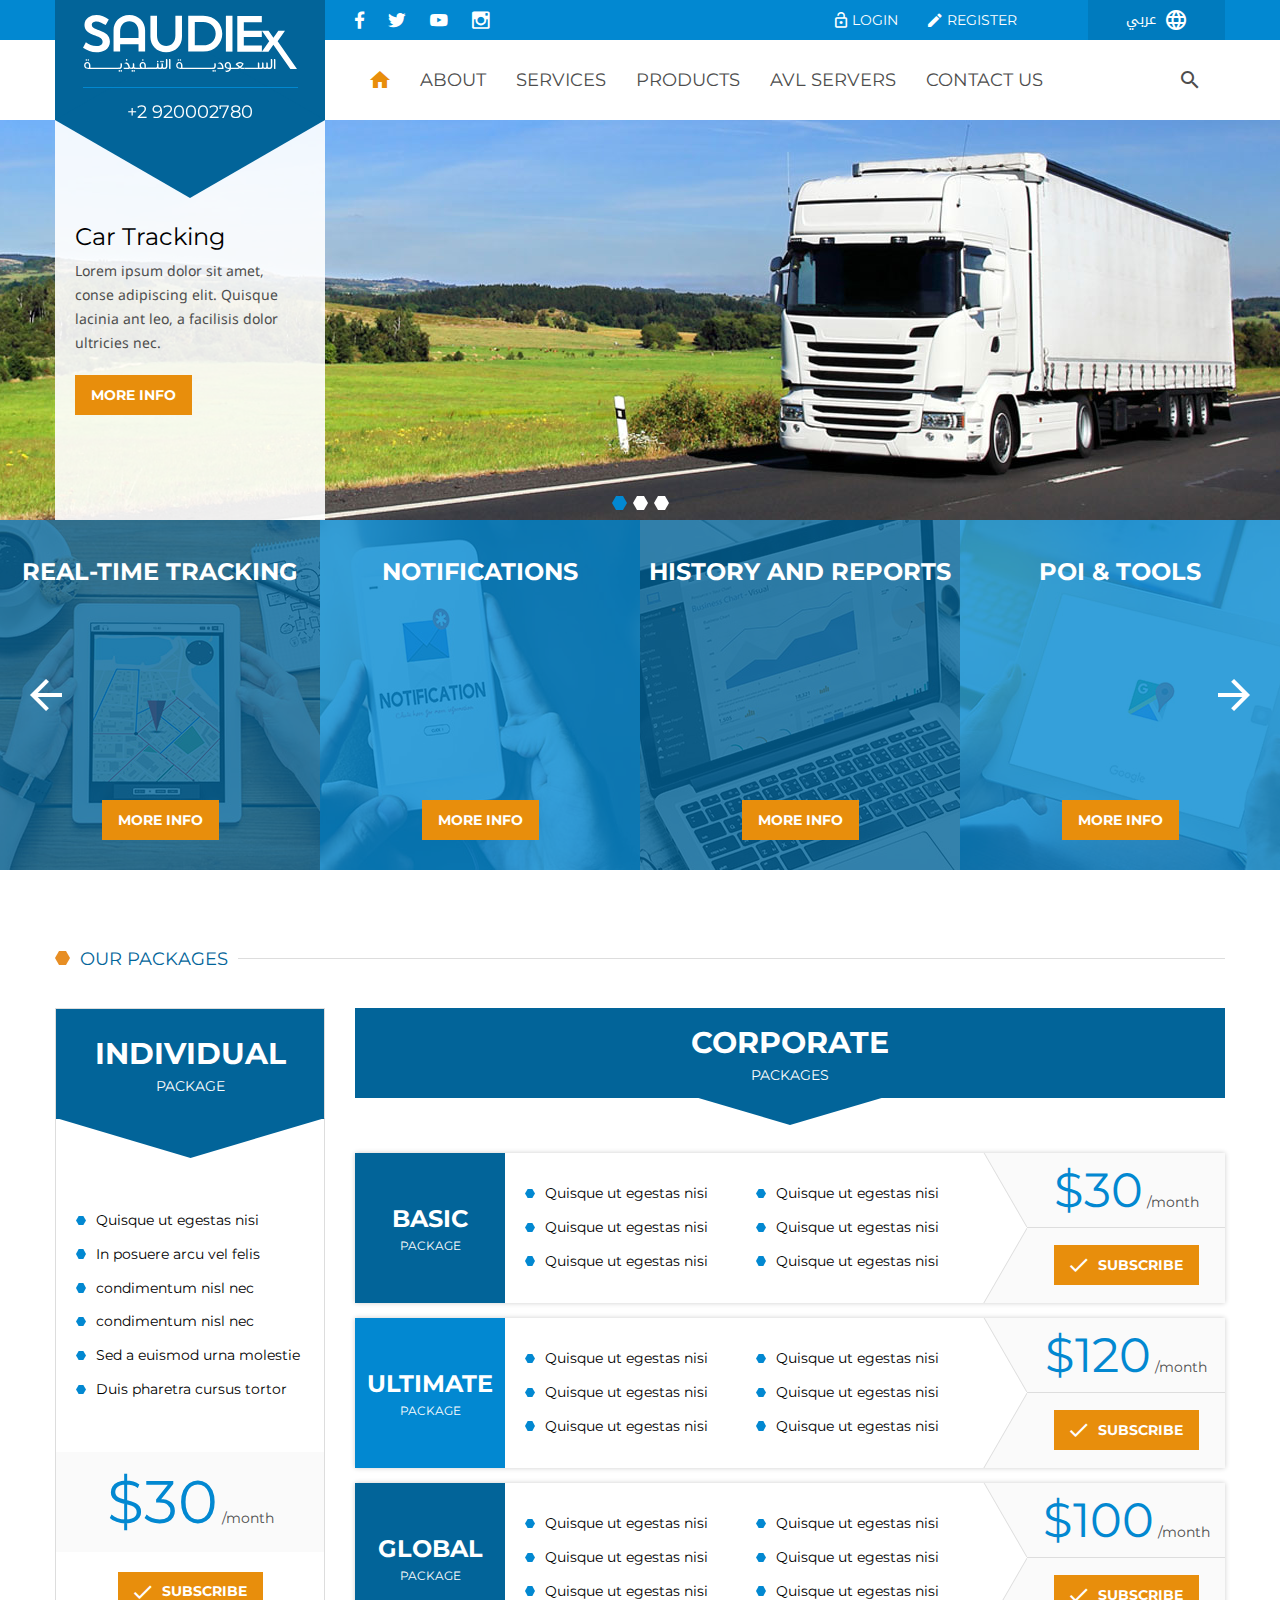
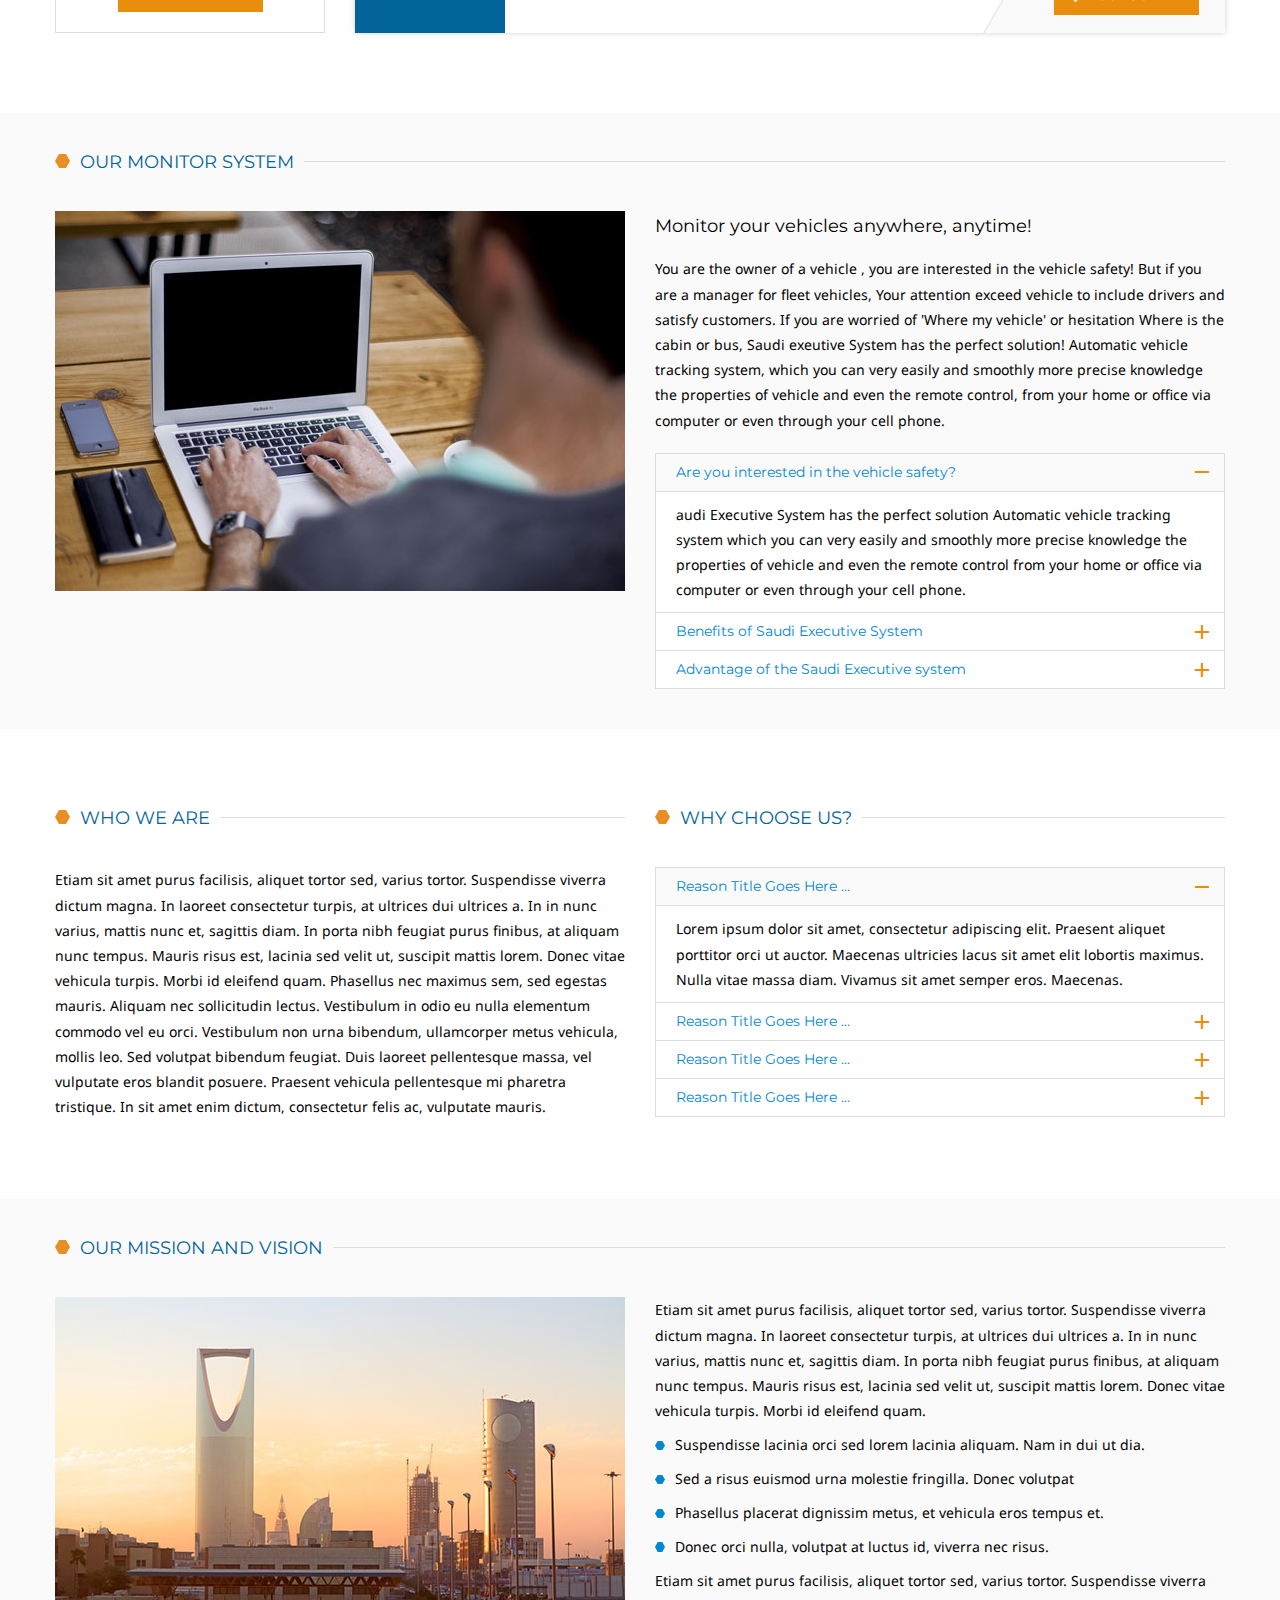
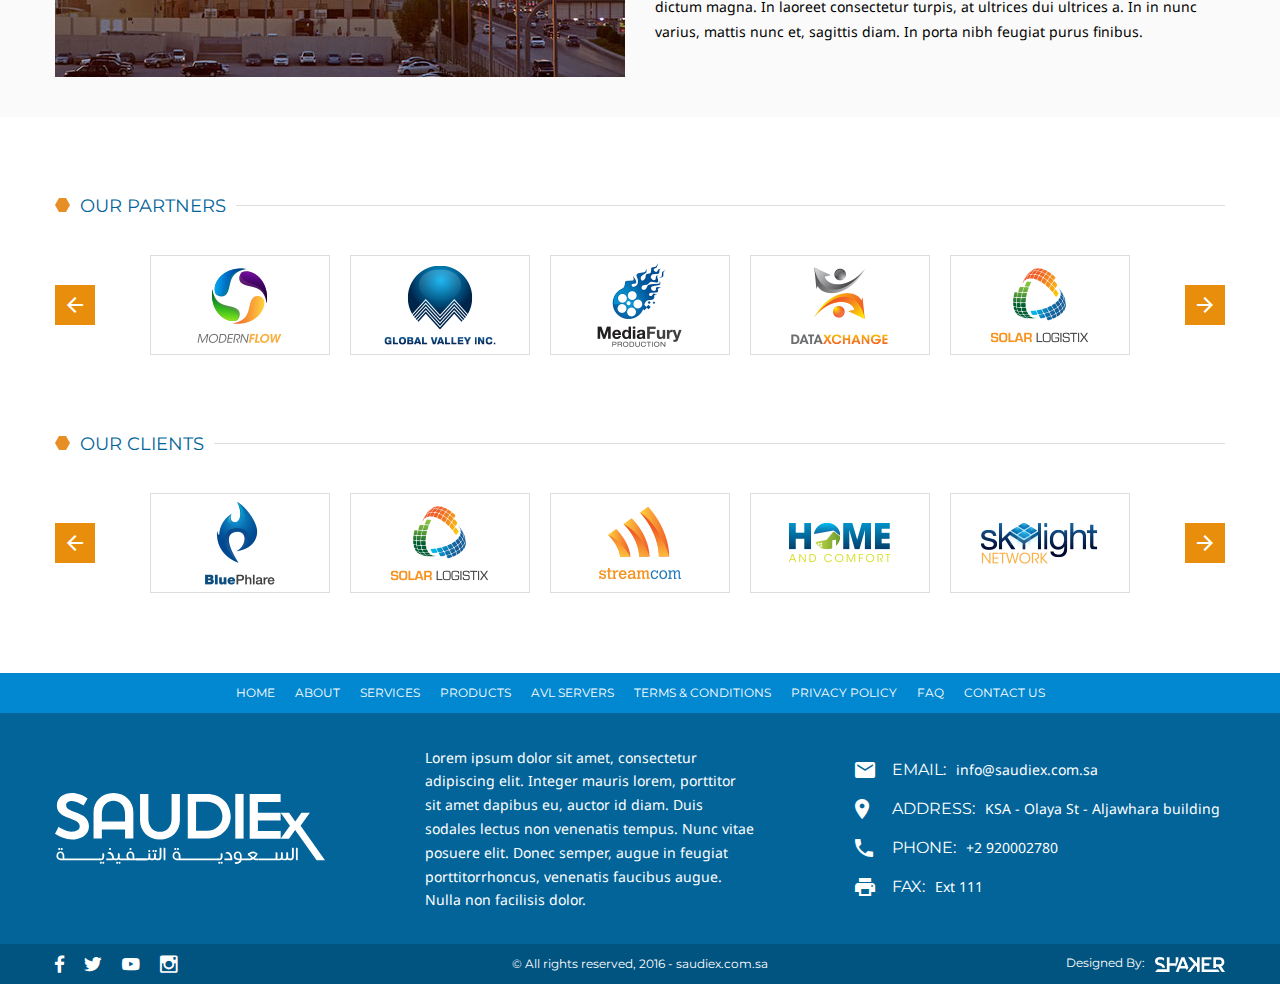
<file: index.html>
<!DOCTYPE html>
<html lang="en">

<head>
    <meta charset="UTF-8">
    <meta name="robots" content="index, follow">
    <meta name="format-detection" content="telephone=no">
    <meta name="viewport" content="width=device-width, user-scalable=no, initial-scale=1.0, maximum-scale=1.0, minimum-scale=1.0">
    <meta name="description" content="SaudieX Website">

    <title>SaudieX</title>

    <link rel="shortcut icon" href="images/favicon.png" type="image/x-icon">
    <link rel="apple-touch-icon" href="touch-icon-iphone.png">
    <link rel="apple-touch-icon" sizes="76x76" href="touch-icon-ipad.png">
    <link rel="apple-touch-icon" sizes="120x120" href="touch-icon-iphone-retina.png">
    <link rel="apple-touch-icon" sizes="152x152" href="touch-icon-ipad-retina.png">

    <link rel="stylesheet" href="css/app.css">
    
    <!--[if lt IE 9]>
    <script src="https://oss.maxcdn.com/html5shiv/3.7.2/html5shiv.min.js"></script>
    <script src="https://oss.maxcdn.com/respond/1.4.2/respond.min.js"></script>
    <![endif]-->
    <!--[if lt IE 10]>
    <![endif]-->
</head>

<body>
	<header class="mainHeader">
	    <div class="logo">
	        <div class="container">
	            <div class="content">
	                <a href="index.html">
	                    <figure><img src="images/logo.svg" alt="Site Logo"></figure>
	                    SaudieX
	                </a>
	                <h3>+2 920002780</h3>
	            </div>
	        </div>
	    </div>
	    <!--logo-->

	    <div class="menuCollapse">
	        <div class="topHeader">
	            <div class="container">
	                <div class="content">
	                    <ul class="social">
	                        <li><a href="#" class="mIcon2">&#xf343;</a></li>
	                        <li><a href="#" class="mIcon2">&#xf360;</a></li>
	                        <li><a href="#" class="mIcon2">&#xf408;</a></li>
	                        <li><a href="#" class="mIcon2">&#xf34f;</a></li>
	                    </ul>
	                    <!--social-->

	                    <ul class="userBox">
	                        <li><a href="#"><i class="mIcon2">&#xf18f;</i>Login</a></li>
	                        <li><a href="#"><i class="mIcon2">&#xf158;</i>Register</a></li>
	                    </ul>
	                    <!--userBox-->

	                    <div class="language">
	                        <a href="#"><i class="mIcon2">&#xf171;</i>عربي</a>
	                    </div>
	                </div>
	            </div>
	        </div>
	        <!--topHeader-->

	        <div class="bottomHeader">
	            <div class="container">
	                <nav class="mainNav">
	                    <ul>
	                        <li><a href="#" class="mIcon2 active">&#xf175;</a></li>
	                        <li><a href="#">About</a></li>
	                        <li><a href="#">Services</a></li>
	                        <li><a href="#">Products</a></li>
	                        <li><a href="#">AVL Servers</a></li>
	                        <li><a href="contact.html">Contact Us</a></li>
	                    </ul>
	                </nav>
	                <!--mainNav-->

	                <div class="searchForm">
	                    <a href="#" class="triggerSearch"><!-- <i class="mIcon2">&#xf1c3;</i> --></a>
	                    <form action="#">
	                        <input type="text" class="input" placeholder="Search ...">
	                        <button type="submit" class="button mIcon2">&#xf1c3;</button>
	                    </form>
	                </div>
	                <!--searchForm-->
	            </div>
	        </div>
	        <!--bottomHeader-->
	    </div>
	    <!--menuCollapse-->

	    <a class="toggleMobileNav" href="#">
	        <span></span>
	        <span></span>
	        <span></span>
	    </a>
	    <!--toggleMobileNav-->
	</header>
	<!--mainHeader-->


    <div class="globalWrapper">
    	<a href="#" class="backToTop"><i class="mIcon2">&#xf303;</i></a>
	<div class="homeSlider">
	    <div style="background-image: url('images/slide-1-bg.jpg');">
	        <div class="container">
	            <div class="slideInfo">
	                <div>
	                    <h3>Car Tracking</h3>
	                    <p>Lorem ipsum dolor sit amet, conse adipiscing elit. Quisque lacinia ant leo, a facilisis dolor ultricies nec.</p>
	                    <a href="#" class="button">More Info</a>
	                </div>
	            </div>
	        </div>
	    </div>

	    <div style="background-image: url('images/slide-1-bg.jpg');">
	        <div class="container">
	            <div class="slideInfo">
	                <div>
	                    <h3>Car Tracking</h3>
	                    <p>Lorem ipsum dolor sit amet, conse adipiscing elit. Quisque lacinia ant leo, a facilisis dolor ultricies nec.</p>
	                    <a href="#" class="button">More Info</a>
	                </div>
	            </div>
	        </div>
	    </div>

	    <div style="background-image: url('images/slide-1-bg.jpg');">
	        <div class="container">
	            <div class="slideInfo">
	                <div>
	                    <h3>Car Tracking</h3>
	                    <p>Lorem ipsum dolor sit amet, conse adipiscing elit. Quisque lacinia ant leo, a facilisis dolor ultricies nec.</p>
	                    <a href="#" class="button">More Info</a>
	                </div>
	            </div>
	        </div>
	    </div>
	</div>
	<!--homeSlider-->

	<div class="sliderNav">
	    <div class="container">
	        <div>
	            <div class="arrows"></div>
	            <div class="dots"></div>
	        </div>
	    </div>
	</div>
	<!--sliderNav-->
	<section class="homeServices">
	    <div class="prev">
	        <span><i class="mIcon2">&#xf2ea;</i></span>
	    </div>

	    <div class="servicesCarousel">
	        <div class="service" style="background-image: url('images/service-1-bg.jpg');">
	            <a href="#">
	                <h3>Real-Time Tracking</h3>
	                <span class="button">More Info</span>
	            </a>
	        </div>
	        <div class="service" style="background-image: url('images/service-2-bg.jpg');">
	            <a href="#">
	                <h3>Notifications</h3>
	                <span class="button">More Info</span>
	            </a>
	        </div>
	        <div class="service" style="background-image: url('images/service-3-bg.jpg');">
	            <a href="#">
	                <h3>History and Reports</h3>
	                <span class="button">More Info</span>
	            </a>
	        </div>
	        <div class="service" style="background-image: url('images/service-4-bg.jpg');">
	            <a href="#">
	                <h3>POI &amp; Tools</h3>
	                <span class="button">More Info</span>
	            </a>
	        </div>
	        <div class="service" style="background-image: url('images/service-2-bg.jpg');">
	            <a href="#">
	                <h3>Notifications</h3>
	                <span class="button">More Info</span>
	            </a>
	        </div>
	        <div class="service" style="background-image: url('images/service-3-bg.jpg');">
	            <a href="#">
	                <h3>History and Reports</h3>
	                <span class="button">More Info</span>
	            </a>
	        </div>
	    </div>
	    <!--servicesCarousel-->

	    <div class="next">
	        <span><i class="mIcon2">&#xf2ee;</i></span>
	    </div>
	</section>
	<!--homeServices-->
	<section class="homePackages">
	    <div class="container">
	        <div class="sectionHeader">
	            <h3>Our Packages</h3>
	        </div>

	        <div class="sectionBody">
	            <div class="individual">
	                <div class="packageTitle">
	                    <h3>Individual<span>Package</span></h3>
	                </div>
	                <!--packageTitle-->

	                <div class="packageFeatures">
	                    <ul class="list">
	                        <li>Quisque ut egestas nisi</li>
	                        <li>In posuere arcu vel felis</li>
	                        <li>condimentum nisl nec</li>
	                        <li>condimentum nisl nec</li>
	                        <li>Sed a euismod urna molestie</li>
	                        <li>Duis pharetra cursus tortor</li>
	                    </ul>
	                </div>
	                <!--packageFeatures-->

	                <div class="packageAction">
	                    <div class="price">
	                        <span>$30</span>
	                        <span class="period">/month</span>
	                    </div>

	                    <div class="cta">
	                        <a href="#" class="button"><i class="mIcon2">&#xf26b;</i>Subscribe</a>
	                    </div>
	                </div>
	                <!--packageAction-->
	            </div>
	            <!--individual-->

	            <div class="corporate">
	                <div class="corporateHeader">
	                    <h3>Corporate<span>Packages</span></h3>
	                </div>
	                <!--corporateHeader-->

	                <div class="package">
	                    <div class="packageTitle">
	                        <h3>Basic<span>Package</span></h3>
	                    </div>
	                    <!--packageTitle-->

	                    <div class="packageFeatures">
	                        <ul class="list">
	                            <li>Quisque ut egestas nisi</li>
	                            <li>Quisque ut egestas nisi</li>
	                            <li>Quisque ut egestas nisi</li>
	                            <li>Quisque ut egestas nisi</li>
	                            <li>Quisque ut egestas nisi</li>
	                            <li>Quisque ut egestas nisi</li>
	                        </ul>
	                    </div>
	                    <!--packageFeatures-->

	                    <div class="packageAction">
	                        <div class="price">
	                            <div>
	                                <span>$30</span>
	                                <span class="period">/month</span>
	                            </div>
	                        </div>

	                        <div class="cta">
	                            <a href="#" class="button"><i class="mIcon2">&#xf26b;</i>Subscribe</a>
	                        </div>
	                    </div>
	                    <!--packageAction-->
	                </div>
	                <!--package-->

	                <div class="package special">
	                    <div class="packageTitle">
	                        <h3>Ultimate<span>Package</span></h3>
	                    </div>
	                    <!--packageTitle-->

	                    <div class="packageFeatures">
	                        <ul class="list">
	                            <li>Quisque ut egestas nisi</li>
	                            <li>Quisque ut egestas nisi</li>
	                            <li>Quisque ut egestas nisi</li>
	                            <li>Quisque ut egestas nisi</li>
	                            <li>Quisque ut egestas nisi</li>
	                            <li>Quisque ut egestas nisi</li>
	                        </ul>
	                    </div>
	                    <!--packageFeatures-->

	                    <div class="packageAction">
	                        <div class="price">
	                            <div>
	                                <span>$120</span>
	                                <span class="period">/month</span>
	                            </div>
	                        </div>

	                        <div class="cta">
	                            <a href="#" class="button"><i class="mIcon2">&#xf26b;</i>Subscribe</a>
	                        </div>
	                    </div>
	                    <!--packageAction-->
	                </div>
	                <!--package-->

	                <div class="package">
	                    <div class="packageTitle">
	                        <h3>Global<span>Package</span></h3>
	                    </div>
	                    <!--packageTitle-->

	                    <div class="packageFeatures">
	                        <ul class="list">
	                            <li>Quisque ut egestas nisi</li>
	                            <li>Quisque ut egestas nisi</li>
	                            <li>Quisque ut egestas nisi</li>
	                            <li>Quisque ut egestas nisi</li>
	                            <li>Quisque ut egestas nisi</li>
	                            <li>Quisque ut egestas nisi</li>
	                        </ul>
	                    </div>
	                    <!--packageFeatures-->

	                    <div class="packageAction">
	                        <div class="price">
	                            <div>
	                                <span>$100</span>
	                                <span class="period">/month</span>
	                            </div>
	                        </div>

	                        <div class="cta">
	                            <a href="#" class="button"><i class="mIcon2">&#xf26b;</i>Subscribe</a>
	                        </div>
	                    </div>
	                    <!--packageAction-->
	                </div>
	                <!--package-->
	            </div>
	            <!--corporate-->
	        </div>
	        <!--sectionBody-->
	    </div>
	</section>
	<!--homePackages-->
	<section class="homeSection full gray">
	    <div class="container">
	        <div class="sectionHeader">
	            <h3>Our Monitor System</h3>
	        </div>
	        <!--sectionHeader-->

	        <div class="left">
	            <figure>
	                <img src="images/monitor-system-image.jpg" alt="Monitor System">
	            </figure>
	        </div>
	        <!--left-->

	        <div class="right">
	            <h4>Monitor your vehicles anywhere, anytime!</h4>
	            <p>You are the owner of a vehicle , you are interested in the vehicle safety! But if you are a manager for fleet vehicles, Your attention exceed vehicle to include drivers and satisfy customers. If you are worried of 'Where my vehicle' or hesitation Where is the cabin or bus, Saudi exeutive System has the perfect solution! Automatic vehicle tracking system, which you can very easily and smoothly more precise knowledge the properties of vehicle and even the remote control, from your home or office via computer or even through your cell phone.</p>

	            <div class="accordion">
	                <div class="accordionHeader">
	                    <h3>Are you interested in the vehicle safety?</h3>
	                </div>
	                <div class="accordionContent">
	                    <p>audi Executive  System has the perfect solution Automatic vehicle tracking system which you can very easily and smoothly more precise knowledge the properties of vehicle and even the remote control from your home or office via computer or even through your cell phone.</p>
	                </div>

	                <div class="accordionHeader">
	                    <h3>Benefits of Saudi Executive System</h3>
	                </div>
	                <div class="accordionContent">
	                    <p>Saudi Executive  has a solution to help the functions of monitoring and tracking vehicles and even remotely controlled using known communication technology (GPRS - GPS) and after the installation of a relatively small on the vehicle the communication and exchange of information and commands.</p>
	                </div>

	                <div class="accordionHeader">
	                    <h3>Advantage of the Saudi Executive system</h3>
	                </div>
	                <div class="accordionContent">
	                    <ul class="list">
	                        <li>A person who wish to track his vehicle.</li>
	                        <li>Buses and taxies companies.</li>
	                        <li>Transportation companies.</li>
	                        <li>Government vehicles management.</li>
	                        <li>Services companies.</li>
	                        <li>Distribution companies.</li>
	                        <li>car rental companies.</li>
	                        <li>Restaurants.</li>
	                    </ul>
	                </div>
	            </div>
	            <!--accordion-->
	        </div>
	        <!--right-->
	    </div>
	</section>
	<!--homeSection-->
	<section class="homeSection full">
	    <div class="container">
	        <div class="left">
	            <div class="sectionHeader">
	                <h3>Who We Are</h3>
	            </div>
	            <!--sectionHeader-->
	            <p>Etiam sit amet purus facilisis, aliquet tortor sed, varius tortor. Suspendisse viverra dictum magna. In laoreet consectetur turpis, at ultrices dui ultrices a. In in nunc varius, mattis nunc et, sagittis diam. In porta nibh feugiat purus finibus, at aliquam nunc tempus. Mauris risus est, lacinia sed velit ut, suscipit mattis lorem. Donec vitae vehicula turpis. Morbi id eleifend quam. Phasellus nec maximus sem, sed egestas mauris. Aliquam nec sollicitudin lectus. Vestibulum in odio eu nulla elementum commodo vel eu orci. Vestibulum non urna bibendum, ullamcorper metus vehicula, mollis leo. Sed volutpat bibendum feugiat. Duis laoreet pellentesque massa, vel vulputate eros blandit posuere. Praesent vehicula pellentesque mi pharetra tristique. In sit amet enim dictum, consectetur felis ac, vulputate mauris.</p>
	        </div>
	        <!--left-->

	        <div class="right">
	            <div class="sectionHeader">
	                <h3>Why Choose Us?</h3>
	            </div>
	            <!--sectionHeader-->

	            <div class="accordion">
	                <div class="accordionHeader">
	                    <h3>Reason Title Goes Here ...</h3>
	                </div>
	                <div class="accordionContent">
	                    <p>Lorem ipsum dolor sit amet, consectetur adipiscing elit. Praesent aliquet porttitor orci ut auctor. Maecenas ultricies lacus sit amet elit lobortis maximus. Nulla vitae massa diam. Vivamus sit amet semper eros. Maecenas.</p>
	                </div>

	                <div class="accordionHeader">
	                    <h3>Reason Title Goes Here ...</h3>
	                </div>
	                <div class="accordionContent">
	                    <p>Lorem ipsum dolor sit amet, consectetur adipiscing elit. Praesent aliquet porttitor orci ut auctor. Maecenas ultricies lacus sit amet elit lobortis maximus. Nulla vitae massa diam. Vivamus sit amet semper eros. Maecenas.</p>
	                </div>

	                <div class="accordionHeader">
	                    <h3>Reason Title Goes Here ...</h3>
	                </div>
	                <div class="accordionContent">
	                    <p>Lorem ipsum dolor sit amet, consectetur adipiscing elit. Praesent aliquet porttitor orci ut auctor. Maecenas ultricies lacus sit amet elit lobortis maximus. Nulla vitae massa diam. Vivamus sit amet semper eros. Maecenas.</p>
	                </div>

	                <div class="accordionHeader">
	                    <h3>Reason Title Goes Here ...</h3>
	                </div>
	                <div class="accordionContent">
	                    <p>Lorem ipsum dolor sit amet, consectetur adipiscing elit. Praesent aliquet porttitor orci ut auctor. Maecenas ultricies lacus sit amet elit lobortis maximus. Nulla vitae massa diam. Vivamus sit amet semper eros. Maecenas.</p>
	                </div>
	            </div>
	            <!--accordion-->
	        </div>
	        <!--right-->
	    </div>
	</section>
	<!--homeSection-->
	<section class="homeSection full gray">
	    <div class="container">
	        <div class="sectionHeader">
	            <h3>Our Mission And Vision</h3>
	        </div>
	        <!--sectionHeader-->

	        <div class="left">
	            <figure>
	                <img src="images/mission-image.jpg" alt="Monitor System">
	            </figure>
	        </div>
	        <!--left-->

	        <div class="right">
	            <p>Etiam sit amet purus facilisis, aliquet tortor sed, varius tortor. Suspendisse viverra dictum magna. In laoreet consectetur turpis, at ultrices dui ultrices a. In in nunc varius, mattis nunc et, sagittis diam. In porta nibh feugiat purus finibus, at aliquam nunc tempus. Mauris risus est, lacinia sed velit ut, suscipit mattis lorem. Donec vitae vehicula turpis. Morbi id eleifend quam.</p>

	            <ul class="list">
	                <li>Suspendisse lacinia orci sed lorem lacinia aliquam. Nam in dui ut dia.</li>
	                <li>Sed a risus euismod urna molestie fringilla. Donec volutpat </li>
	                <li>Phasellus placerat dignissim metus, et vehicula eros tempus et.</li>
	                <li>Donec orci nulla, volutpat at luctus id, viverra nec risus.</li>
	            </ul>

	            <p>Etiam sit amet purus facilisis, aliquet tortor sed, varius tortor. Suspendisse viverra dictum magna. In laoreet consectetur turpis, at ultrices dui ultrices a. In in nunc varius, mattis nunc et, sagittis diam. In porta nibh feugiat purus finibus.</p>
	        </div>
	        <!--right-->
	    </div>
	</section>
	<!--homeSection-->
	<section class="partners">
	    <div class="container">
	        <div class="sectionHeader">
	            <h3>Our Partners</h3>
	        </div>

	        <div class="sectionBody">
	            <div class="prev">
	                <span><i class="mIcon2">&#xf2ea;</i></span>
	            </div>

	            <div class="partnersCarousel">
	                <div class="partner">
	                    <img src="images/partner-1.png" alt="Partner Logo">
	                </div>

	                <div class="partner">
	                    <img src="images/partner-2.png" alt="Partner Logo">
	                </div>

	                <div class="partner">
	                    <img src="images/partner-3.png" alt="Partner Logo">
	                </div>

	                <div class="partner">
	                    <img src="images/partner-4.png" alt="Partner Logo">
	                </div>

	                <div class="partner">
	                    <img src="images/partner-5.png" alt="Partner Logo">
	                </div>

	                <div class="partner">
	                    <img src="images/partner-3.png" alt="Partner Logo">
	                </div>

	                <div class="partner">
	                    <img src="images/partner-1.png" alt="Partner Logo">
	                </div>

	                <div class="partner">
	                    <img src="images/partner-4.png" alt="Partner Logo">
	                </div>
	            </div>
	            <!--servicesCarousel-->

	            <div class="next">
	                <span><i class="mIcon2">&#xf2ee;</i></span>
	            </div>
	        </div>
	        <!--sectionBody-->
	    </div>
	</section>
	<!--partners-->

	<section class="clients">
	    <div class="container">
	        <div class="sectionHeader">
	            <h3>Our Clients</h3>
	        </div>

	        <div class="sectionBody">
	            <div class="prev">
	                <span><i class="mIcon2">&#xf2ea;</i></span>
	            </div>

	            <div class="clientsCarousel">
	                <div class="client">
	                    <img src="images/client-1.png" alt="client Logo">
	                </div>

	                <div class="client">
	                    <img src="images/client-2.png" alt="client Logo">
	                </div>

	                <div class="client">
	                    <img src="images/client-3.png" alt="client Logo">
	                </div>

	                <div class="client">
	                    <img src="images/client-4.png" alt="client Logo">
	                </div>

	                <div class="client">
	                    <img src="images/client-5.png" alt="client Logo">
	                </div>

	                <div class="client">
	                    <img src="images/client-3.png" alt="client Logo">
	                </div>

	                <div class="client">
	                    <img src="images/client-1.png" alt="client Logo">
	                </div>

	                <div class="client">
	                    <img src="images/client-4.png" alt="client Logo">
	                </div>
	            </div>
	            <!--servicesCarousel-->

	            <div class="next">
	                <span><i class="mIcon2">&#xf2ee;</i></span>
	            </div>
	        </div>
	        <!--sectionBody-->
	    </div>
	</section>
	<!--clients-->
	<footer class="mainFooter">
	    <div class="footerTop">
	        <div class="container">
	            <ul>
	                <li><a href="#">Home</a></li>
	                <li><a href="#">About</a></li>
	                <li><a href="#">Services</a></li>
	                <li><a href="#">Products</a></li>
	                <li><a href="#">AVL Servers</a></li>
	                <li><a href="#">Terms &amp; Conditions</a></li>
	                <li><a href="#">Privacy Policy</a></li>
	                <li><a href="#">FAQ</a></li>
	                <li><a href="#">Contact Us</a></li>
	            </ul>
	        </div>
	    </div>
	    <!--footerTop-->

	    <div class="footerMiddle">
	        <div class="container">
	            <div class="logo">
	                <a href="index.html">
	                    <figure><img src="images/logo.svg" alt="Site Logo"></figure>
	                    SaudieX
	                </a>
	                <h3>+2 920002780</h3>
	            </div>
	            <!--logo-->

	            <div class="footerAbout">
	                <p>Lorem ipsum dolor sit amet, consectetur adipiscing elit. Integer mauris lorem, porttitor sit amet dapibus eu, auctor id diam. Duis sodales lectus non venenatis tempus. Nunc vitae posuere elit. Donec semper, augue in feugiat porttitorrhoncus, venenatis faucibus augue. Nulla non facilisis dolor.</p>
	            </div>
	            <!--footerAbout-->

	            <div class="contactInfo">
	                <ul>
	                    <li>
	                        <i class="mIcon2">&#xf15a;</i>
	                        <div><h3>Email:</h3><p>info@saudiex.com.sa</p></div>
	                    </li>

	                    <li>
	                        <i class="mIcon2">&#xf1ab;</i>
	                        <div><h3>Address:</h3><p>KSA - Olaya St - Aljawhara building</p></div>
	                    </li>

	                    <li>
	                        <i class="mIcon2">&#xf2be;</i>
	                        <div><h3>Phone:</h3><p>+2 920002780</p></div>
	                    </li>

	                    <li>
	                        <i class="mIcon2">&#xf1b0;</i>
	                        <div><h3>Fax:</h3><p>Ext 111</p></div>
	                    </li>
	                </ul>
	            </div>
	            <!--contactInfo-->
	        </div>
	    </div>
	    <!--footerTop-->

	    <div class="footerBottom">
	        <div class="container">
	            <ul class="social">
	                <li><a href="#" class="mIcon2">&#xf343;</a></li>
	                <li><a href="#" class="mIcon2">&#xf360;</a></li>
	                <li><a href="#" class="mIcon2">&#xf408;</a></li>
	                <li><a href="#" class="mIcon2">&#xf34f;</a></li>
	            </ul>
	            <!--social-->

	            <div class="copyrights">
	                &copy; All rights reserved, 2016 - saudiex.com.sa
	            </div>
	            <!--copyrights-->

	            <div class="company">
	                <p>Designed By:</p>
	                <a href="https://shaker-hamdi.github.io/portfolio/" target="_blank">
	                    <img src="images/shaker.svg" alt="Shaker Hamdi's Logo">
	                </a>
	            </div>
	        </div>
	    </div>
	    <!--footerTop-->
	</footer>
	<!--mainFooter-->
    </div>
    <!-- globalWrapper -->
    <script src="js/script.js" type="text/javascript"></script>
</body>

</html>
</file>
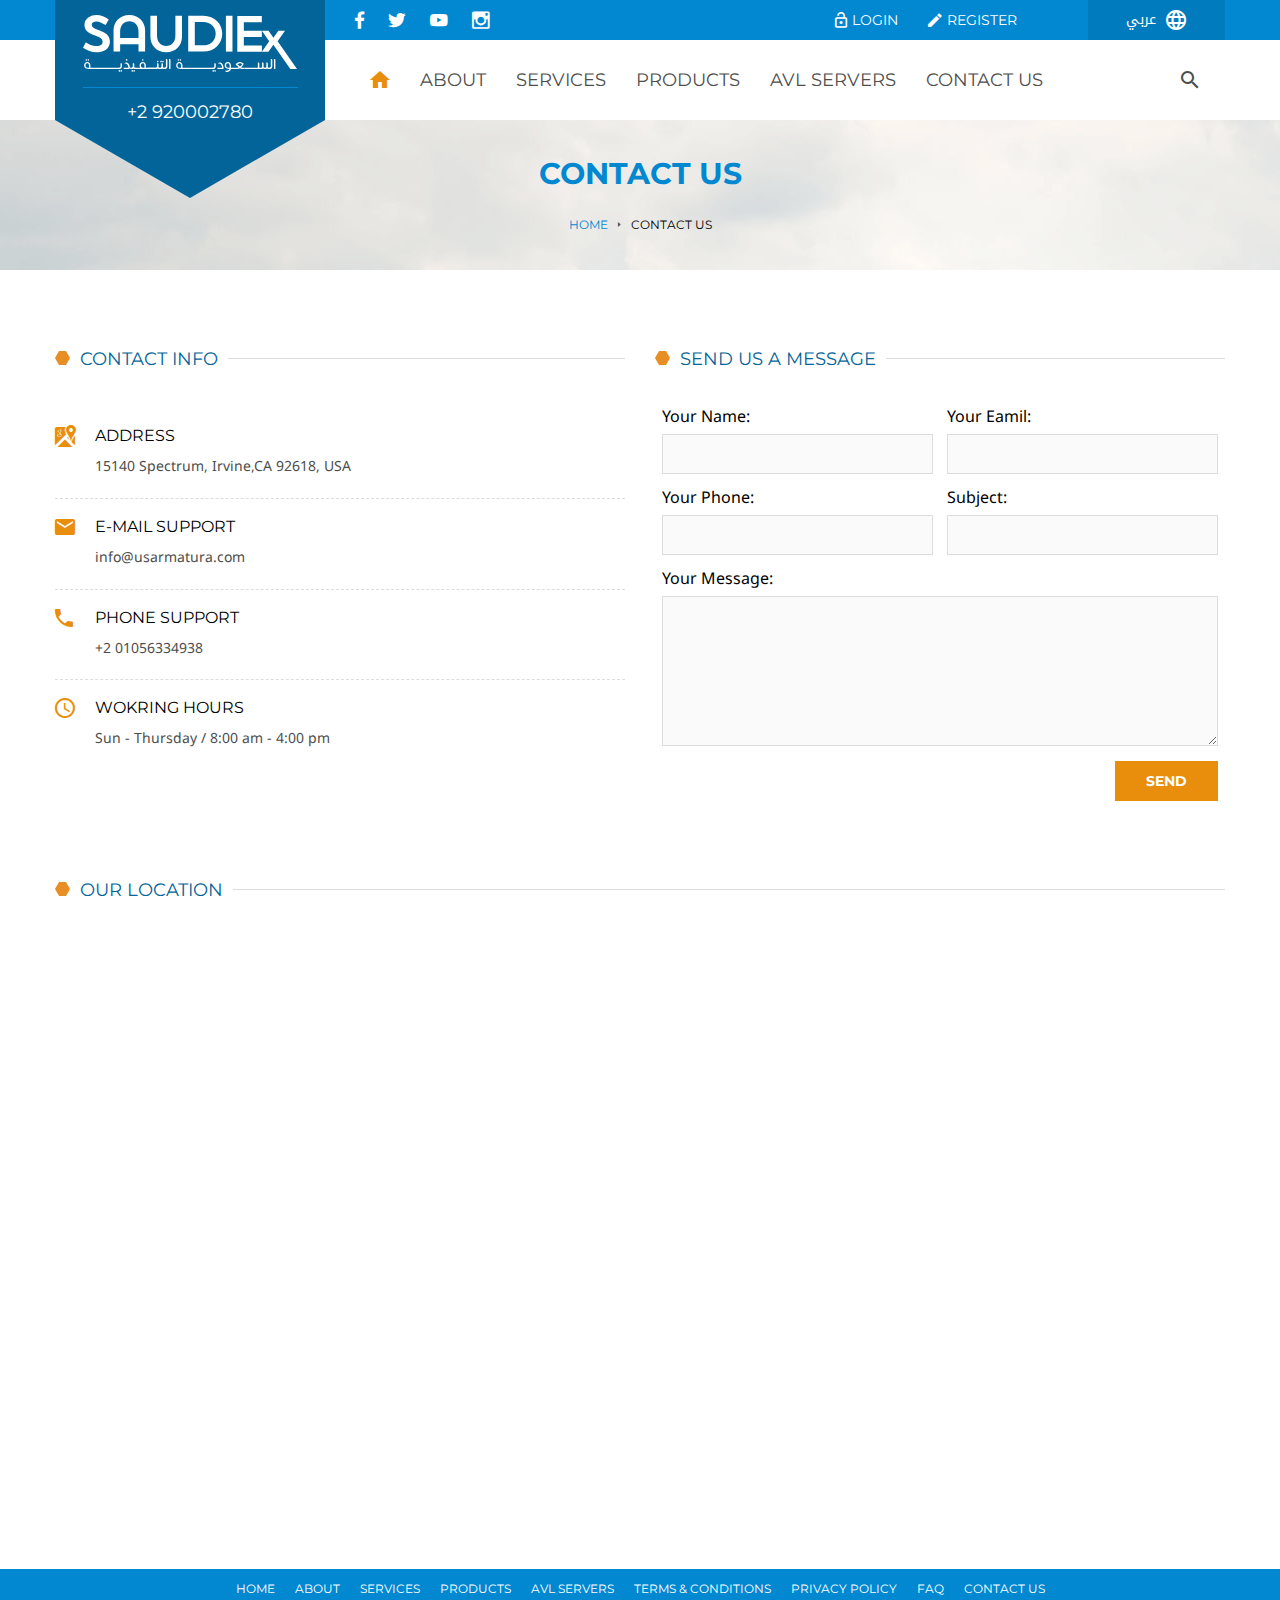
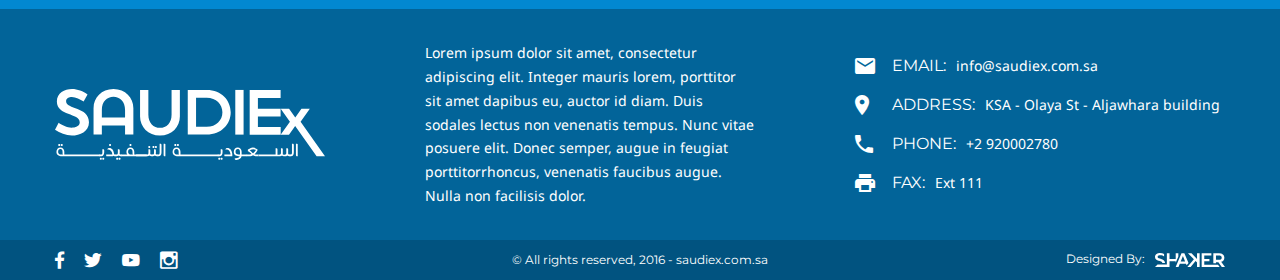
<file: contact.html>
<!DOCTYPE html>
<html lang="en">

<head>
    <meta charset="UTF-8">
    <meta name="robots" content="index, follow">
    <meta name="format-detection" content="telephone=no">
    <meta name="viewport" content="width=device-width, user-scalable=no, initial-scale=1.0, maximum-scale=1.0, minimum-scale=1.0">
    <meta name="description" content="SaudieX Website">

    <title>SaudieX</title>

    <link rel="shortcut icon" href="images/favicon.png" type="image/x-icon">
    <link rel="apple-touch-icon" href="touch-icon-iphone.png">
    <link rel="apple-touch-icon" sizes="76x76" href="touch-icon-ipad.png">
    <link rel="apple-touch-icon" sizes="120x120" href="touch-icon-iphone-retina.png">
    <link rel="apple-touch-icon" sizes="152x152" href="touch-icon-ipad-retina.png">

    <link rel="stylesheet" href="css/app.css">
    
    <!--[if lt IE 9]>
    <script src="https://oss.maxcdn.com/html5shiv/3.7.2/html5shiv.min.js"></script>
    <script src="https://oss.maxcdn.com/respond/1.4.2/respond.min.js"></script>
    <![endif]-->
    <!--[if lt IE 10]>
    <![endif]-->
</head>

<body>
	<header class="mainHeader">
	    <div class="logo">
	        <div class="container">
	            <div class="content">
	                <a href="index.html">
	                    <figure><img src="images/logo.svg" alt="Site Logo"></figure>
	                    SaudieX
	                </a>
	                <h3>+2 920002780</h3>
	            </div>
	        </div>
	    </div>
	    <!--logo-->

	    <div class="menuCollapse">
	        <div class="topHeader">
	            <div class="container">
	                <div class="content">
	                    <ul class="social">
	                        <li><a href="#" class="mIcon2">&#xf343;</a></li>
	                        <li><a href="#" class="mIcon2">&#xf360;</a></li>
	                        <li><a href="#" class="mIcon2">&#xf408;</a></li>
	                        <li><a href="#" class="mIcon2">&#xf34f;</a></li>
	                    </ul>
	                    <!--social-->

	                    <ul class="userBox">
	                        <li><a href="#"><i class="mIcon2">&#xf18f;</i>Login</a></li>
	                        <li><a href="#"><i class="mIcon2">&#xf158;</i>Register</a></li>
	                    </ul>
	                    <!--userBox-->

	                    <div class="language">
	                        <a href="#"><i class="mIcon2">&#xf171;</i>عربي</a>
	                    </div>
	                </div>
	            </div>
	        </div>
	        <!--topHeader-->

	        <div class="bottomHeader">
	            <div class="container">
	                <nav class="mainNav">
	                    <ul>
	                        <li><a href="#" class="mIcon2 active">&#xf175;</a></li>
	                        <li><a href="#">About</a></li>
	                        <li><a href="#">Services</a></li>
	                        <li><a href="#">Products</a></li>
	                        <li><a href="#">AVL Servers</a></li>
	                        <li><a href="contact.html">Contact Us</a></li>
	                    </ul>
	                </nav>
	                <!--mainNav-->

	                <div class="searchForm">
	                    <a href="#" class="triggerSearch"><!-- <i class="mIcon2">&#xf1c3;</i> --></a>
	                    <form action="#">
	                        <input type="text" class="input" placeholder="Search ...">
	                        <button type="submit" class="button mIcon2">&#xf1c3;</button>
	                    </form>
	                </div>
	                <!--searchForm-->
	            </div>
	        </div>
	        <!--bottomHeader-->
	    </div>
	    <!--menuCollapse-->

	    <a class="toggleMobileNav" href="#">
	        <span></span>
	        <span></span>
	        <span></span>
	    </a>
	    <!--toggleMobileNav-->
	</header>
	<!--mainHeader-->


    <div class="globalWrapper">
    	<a href="#" class="backToTop"><i class="mIcon2">&#xf303;</i></a>
    <div class="pageHeader" style="background-image: url('images/page-header-1.jpg')">
        <div class="container">
            <h1>Contact Us</h1>

            <div class="breadcrumbs">
                <ul>
                    <li><a href="index.html">Home</a></li>
                    <li class="current">Contact Us</li>
                </ul>
            </div>
        </div>
    </div>
    <!--pageHeader-->

    <div class="contactPageContent">
        <div class="container">
            <section class="contactInfo">
                <div class="sectionHeader">
                    <h3>Contact info</h3>
                </div>
                <!--sectionHeader-->

                <div class="sectionContent">
                    <ul>
                        <li>
                            <div class="icon">
                                <i class="mIcon2">&#xf349;</i>
                            </div>
                            <div class="info">
                                <h4>Address</h4>
                                <p>15140 Spectrum, Irvine,CA 92618, USA</p>
                            </div>
                        </li>

                        <li>
                            <div class="icon">
                                <i class="mIcon2">&#xf15a;</i>
                            </div>
                            <div class="info">
                                <h4>E-mail Support</h4>
                                <p><a href="mailto:info@usarmatura.com">info@usarmatura.com</a></p>
                            </div>
                        </li>

                        <li>
                            <div class="icon">
                                <i class="mIcon2">&#xf2be;</i>
                            </div>
                            <div class="info">
                                <h4>Phone Support</h4>
                                <p><a href="tel:+201056334938">+2 01056334938</a></p>
                            </div>
                        </li>

                        <li>
                            <div class="icon">
                                <i class="mIcon2">&#xf337;</i>
                            </div>
                            <div class="info">
                                <h4>Wokring Hours</h4>
                                <p>Sun - Thursday / 8:00 am - 4:00 pm</p>
                            </div>
                        </li>
                    </ul>
                </div>
            </section>
            <!--contactInfo-->

            <section class="contactForm">
                <div class="sectionHeader">
                    <h3>Send us a message</h3>
                </div>
                <!--sectionHeader-->

                <div class="sectionContent">
                    <!--<div class="success">Your message has been sent successfully.</div>-->

                    <form>
                        <fieldset>
                            <label>
                                <span class="label">Your Name:</span>
                                <input type="text" name="name" class="input">
                            </label>

                            <label>
                                <span class="label">Your Eamil:</span>
                                <input type="text" name="email" class="input">
                            </label>
                        </fieldset>

                        <fieldset>
                            <label>
                                <span class="label">Your Phone:</span>
                                <input type="text" name="phone" class="input">
                            </label>

                            <label>
                                <span class="label">Subject:</span>
                                <input type="text" name="subject" class="input">
                            </label>
                        </fieldset>

                        <fieldset>
                            <label>
                                <span class="label">Your Message:</span>
                                <textarea class="message input" name="message"></textarea>
                            </label>
                        </fieldset>

                        <div>
                            <button class="button" type="submit">Send</button>
                        </div>
                    </form>
                </div>
            </section>
            <!--contactForm-->
        </div>

        <section class="loaction">
            <div class="container">
                <div class="sectionHeader">
                    <h3>Our Location</h3>
                </div>

                <div id="locationMap"></div>
            </div>
        
            <script src="https://maps.google.com/maps/api/js?key=AIzaSyAxiH460ZoavGbrBHWVUwUXfiCQlbeAspk" type="text/javascript"></script>
            <script>
                function initMap() {

                    // Specify Lat and Lng
                    var myLatLng = {lat: 30.022013, lng: 31.217193};

                    // Create a map object and specify the DOM element for display.
                    var map = new google.maps.Map(document.getElementById("locationMap"), {
                        center: myLatLng,
                        mapTypeControl: false,
                        scrollwheel: false,
                        zoom: 19
                        // draggable: !("ontouchend" in document)
                    });

                    // var marker = new google.maps.Marker({
                    //     position: myLatLng,
                    //     map: map,
                    //     title: 'Hello World!'
                    // });
                }

                initMap();
            </script>
        </section>
        <!--location-->
    </div>
    <!--contactPageContent-->

    
	<footer class="mainFooter">
	    <div class="footerTop">
	        <div class="container">
	            <ul>
	                <li><a href="#">Home</a></li>
	                <li><a href="#">About</a></li>
	                <li><a href="#">Services</a></li>
	                <li><a href="#">Products</a></li>
	                <li><a href="#">AVL Servers</a></li>
	                <li><a href="#">Terms &amp; Conditions</a></li>
	                <li><a href="#">Privacy Policy</a></li>
	                <li><a href="#">FAQ</a></li>
	                <li><a href="#">Contact Us</a></li>
	            </ul>
	        </div>
	    </div>
	    <!--footerTop-->

	    <div class="footerMiddle">
	        <div class="container">
	            <div class="logo">
	                <a href="index.html">
	                    <figure><img src="images/logo.svg" alt="Site Logo"></figure>
	                    SaudieX
	                </a>
	                <h3>+2 920002780</h3>
	            </div>
	            <!--logo-->

	            <div class="footerAbout">
	                <p>Lorem ipsum dolor sit amet, consectetur adipiscing elit. Integer mauris lorem, porttitor sit amet dapibus eu, auctor id diam. Duis sodales lectus non venenatis tempus. Nunc vitae posuere elit. Donec semper, augue in feugiat porttitorrhoncus, venenatis faucibus augue. Nulla non facilisis dolor.</p>
	            </div>
	            <!--footerAbout-->

	            <div class="contactInfo">
	                <ul>
	                    <li>
	                        <i class="mIcon2">&#xf15a;</i>
	                        <div><h3>Email:</h3><p>info@saudiex.com.sa</p></div>
	                    </li>

	                    <li>
	                        <i class="mIcon2">&#xf1ab;</i>
	                        <div><h3>Address:</h3><p>KSA - Olaya St - Aljawhara building</p></div>
	                    </li>

	                    <li>
	                        <i class="mIcon2">&#xf2be;</i>
	                        <div><h3>Phone:</h3><p>+2 920002780</p></div>
	                    </li>

	                    <li>
	                        <i class="mIcon2">&#xf1b0;</i>
	                        <div><h3>Fax:</h3><p>Ext 111</p></div>
	                    </li>
	                </ul>
	            </div>
	            <!--contactInfo-->
	        </div>
	    </div>
	    <!--footerTop-->

	    <div class="footerBottom">
	        <div class="container">
	            <ul class="social">
	                <li><a href="#" class="mIcon2">&#xf343;</a></li>
	                <li><a href="#" class="mIcon2">&#xf360;</a></li>
	                <li><a href="#" class="mIcon2">&#xf408;</a></li>
	                <li><a href="#" class="mIcon2">&#xf34f;</a></li>
	            </ul>
	            <!--social-->

	            <div class="copyrights">
	                &copy; All rights reserved, 2016 - saudiex.com.sa
	            </div>
	            <!--copyrights-->

	            <div class="company">
	                <p>Designed By:</p>
	                <a href="https://shaker-hamdi.github.io/portfolio/" target="_blank">
	                    <img src="images/shaker.svg" alt="Shaker Hamdi's Logo">
	                </a>
	            </div>
	        </div>
	    </div>
	    <!--footerTop-->
	</footer>
	<!--mainFooter-->
    </div>
    <!-- globalWrapper -->
    <script src="js/script.js" type="text/javascript"></script>
</body>

</html>
</file>
<file: css/app.css>
@import url("https://fonts.googleapis.com/css?family=Montserrat:400,700|Noto+Sans:400,700");a,abbr,acronym,address,applet,article,aside,audio,b,big,blockquote,body,canvas,caption,center,cite,code,dd,del,details,dfn,div,dl,dt,em,embed,fieldset,figcaption,figure,footer,form,h1,h2,h3,h4,h5,h6,header,hgroup,html,i,iframe,img,ins,kbd,label,legend,li,mark,menu,nav,object,ol,output,p,pre,q,ruby,s,samp,section,small,span,strike,strong,sub,summary,sup,table,tbody,td,tfoot,th,thead,time,tr,tt,u,ul,var,video{margin:0;padding:0;border:0;font:inherit;font-size:100%;vertical-align:baseline}html{line-height:1}ol,ul{list-style:none}table{border-collapse:collapse;border-spacing:0}caption,td,th{text-align:left;font-weight:400;vertical-align:middle}blockquote,q{quotes:none}blockquote:after,blockquote:before,q:after,q:before{content:"";content:none}a img{border:none}article,aside,details,figcaption,figure,footer,header,hgroup,main,menu,nav,section,summary{display:block}*,:after,:before{box-sizing:border-box}@font-face{font-family:FontAwesome;src:url(../fonts/fontawesome-webfont.eot?v=4.0.3);src:url(../fonts/fontawesome-webfont.eot?#iefix&v=4.0.3) format("embedded-opentype"),url(../fonts/fontawesome-webfont.woff?v=4.0.3) format("woff"),url(../fonts/fontawesome-webfont.ttf?v=4.0.3) format("truetype"),url(../fonts/fontawesome-webfont.svg?v=4.0.3#fontawesomeregular) format("svg");font-weight:400;font-style:normal}@font-face{font-family:Material Icons;font-style:normal;font-weight:400;src:url(../fonts/MaterialIcons-Regular.eot);src:local("Material Icons"),local("MaterialIcons-Regular"),url(../fonts/MaterialIcons-Regular.woff2) format("woff2"),url(../fonts/MaterialIcons-Regular.woff) format("woff"),url(../fonts/MaterialIcons-Regular.ttf) format("truetype")}@font-face{font-family:Material-Design-Iconic-Font;src:url(../fonts/Material-Design-Iconic-Font.woff2?v=2.2.0) format("woff2"),url(../fonts/Material-Design-Iconic-Font.woff?v=2.2.0) format("woff"),url(../fonts/Material-Design-Iconic-Font.ttf?v=2.2.0) format("truetype");font-weight:400;font-style:normal}@font-face{font-family:NotoKufiArabic;src:url(../fonts/NotoKufiArabic.eot);src:url(../fonts/NotoKufiArabic.eot?#iefix) format("embedded-opentype"),url(../fonts/NotoKufiArabic.woff2) format("woff2"),url(../fonts/NotoKufiArabic.woff) format("woff"),url(../fonts/NotoKufiArabic.ttf) format("truetype"),url(../fonts/NotoKufiArabic.svg#NotoKufiArabic) format("svg");font-weight:400;font-style:normal}div.globalWrapper{width:100%;float:left}.container{max-width:1200px;margin-left:auto;margin-right:auto}.container:after{content:" ";display:block;clear:both}div.pageHeader{width:100%;float:left}div.pageHeader div.breadcrumbs,div.pageHeader h1{clear:both;width:97.5%;float:left;margin-left:1.25%;margin-right:1.25%}header.mainHeader,header.mainHeader div.logo{width:100%;float:left}header.mainHeader div.logo div.content{width:22.5%;float:left;margin-left:1.25%;margin-right:1.25%}@media (max-width:768px){header.mainHeader div.logo div.content{clear:both;width:97.5%;float:left;margin-left:1.25%;margin-right:1.25%}}header.mainHeader div.menuCollapse,header.mainHeader div.topHeader{width:100%;float:left}header.mainHeader div.topHeader div.content{width:72.5%;float:left;margin-left:1.25%;margin-right:1.25%;margin-left:26.25%}@media (max-width:768px){header.mainHeader div.topHeader div.content{width:100%;float:left;margin-left:1.25%;margin:0}}header.mainHeader div.bottomHeader{width:100%;float:left}header.mainHeader div.bottomHeader nav.mainNav{width:64.16667%;float:left;margin-left:1.25%;margin-right:1.25%;margin-left:26.25%}@media (max-width:768px){header.mainHeader div.bottomHeader nav.mainNav{clear:both;width:97.5%;float:left;margin-right:1.25%;margin-left:1.25%}}header.mainHeader div.bottomHeader div.searchForm{width:5.83333%;float:left;margin-left:1.25%;margin-right:1.25%}@media (max-width:768px){header.mainHeader div.bottomHeader div.searchForm{clear:both;width:97.5%;float:left;margin-left:1.25%;margin-right:1.25%}}div.homeSlider{width:100%;float:left}div.homeSlider div.slideInfo{width:22.5%;float:left;margin-left:1.25%;margin-right:1.25%}@media (max-width:768px){div.homeSlider div.slideInfo{width:39.16667%;float:left;margin-left:1.25%;margin-right:1.25%}}@media (max-width:425px){div.homeSlider div.slideInfo{width:100%;float:left}}div.sliderNav,div.sliderNav div.dots,section.homePackages,section.homeServices{width:100%;float:left}section.homePackages div.sectionHeader{clear:both;width:97.5%;float:left;margin-left:1.25%;margin-right:1.25%}section.homePackages div.sectionBody{width:100%;float:left}section.homePackages div.individual{width:22.5%;float:left;margin-left:1.25%;margin-right:1.25%}@media (max-width:667px){section.homePackages div.individual{clear:both;width:97.5%;float:left;margin-left:1.25%;margin-right:1.25%}}section.homePackages div.corporate{width:72.5%;float:left;margin-left:1.25%;margin-right:1.25%}@media (max-width:667px){section.homePackages div.corporate{clear:both;width:97.5%;float:left;margin-left:1.25%;margin-right:1.25%}}section.homeSection{width:100%;float:left}section.homeSection div.container>div.sectionHeader{clear:both;width:97.5%;float:left;margin-left:1.25%;margin-right:1.25%}section.homeSection div.left{width:47.5%;float:left;margin-left:1.25%;margin-right:1.25%}@media (max-width:768px){section.homeSection div.left{clear:both;width:97.5%;float:left;margin-left:1.25%;margin-right:1.25%}}section.homeSection div.left div.sectionHeader{width:100%;float:left}section.homeSection div.right{width:47.5%;float:left;margin-left:1.25%;margin-right:1.25%}@media (max-width:768px){section.homeSection div.right{clear:both;width:97.5%;float:left;margin-left:1.25%;margin-right:1.25%}}section.clients,section.homeSection div.right div.sectionHeader,section.partners{width:100%;float:left}section.clients div.sectionHeader,section.partners div.sectionHeader{clear:both;width:97.5%;float:left;margin-left:1.25%;margin-right:1.25%}section.clients div.sectionBody,section.partners div.sectionBody{width:100%;float:left}section.clients div.sectionBody div.prev,section.partners div.sectionBody div.prev{width:5.83333%;float:left;margin-left:1.25%;margin-right:1.25%}section.clients div.sectionBody div.clientsCarousel,section.clients div.sectionBody div.partnersCarousel,section.partners div.sectionBody div.clientsCarousel,section.partners div.sectionBody div.partnersCarousel{width:83.33333%;float:left}section.clients div.sectionBody div.next,section.partners div.sectionBody div.next{width:5.83333%;float:left;margin-left:1.25%;margin-right:1.25%}div.contactPageContent{width:100%;float:left}div.contactPageContent section.contactInfo{width:47.5%;float:left;margin-left:1.25%;margin-right:1.25%}div.contactPageContent section.contactInfo div.sectionHeader{margin-left:0;margin-right:0}@media (max-width:768px){div.contactPageContent section.contactInfo{clear:both;width:97.5%;float:left;margin-left:1.25%;margin-right:1.25%}}div.contactPageContent section.contactForm{width:47.5%;float:left;margin-left:1.25%;margin-right:1.25%}div.contactPageContent section.contactForm div.sectionHeader{margin-left:0;margin-right:0}div.contactPageContent section.contactForm div.sectionContent{width:100%;float:left}div.contactPageContent section.contactForm div.success{clear:both;width:97.5%;float:left;margin-left:1.25%;margin-right:1.25%}@media (max-width:768px){div.contactPageContent section.contactForm{clear:both;width:97.5%;float:left;margin-left:1.25%;margin-right:1.25%}}div.contactPageContent section.contactForm form,div.contactPageContent section.contactForm form fieldset,div.contactPageContent section.contactForm form fieldset input,div.contactPageContent section.contactForm form fieldset span.label,div.contactPageContent section.contactForm form fieldset textarea{width:100%;float:left}div.contactPageContent section.contactForm form fieldset:first-child label,div.contactPageContent section.contactForm form fieldset:nth-child(2) label{width:47.5%;float:left;margin-left:1.25%;margin-right:1.25%}@media (max-width:667px){div.contactPageContent section.contactForm form fieldset:first-child label,div.contactPageContent section.contactForm form fieldset:nth-child(2) label{clear:both;width:97.5%;float:left;margin-left:1.25%;margin-right:1.25%}}div.contactPageContent section.contactForm form div,div.contactPageContent section.contactForm form fieldset:nth-child(3) label{clear:both;width:97.5%;float:left;margin-left:1.25%;margin-right:1.25%}div.contactPageContent section.loaction{width:100%;float:left}div.contactPageContent section.loaction div#locationMap,div.contactPageContent section.loaction div.sectionHeader{clear:both;width:97.5%;float:left;margin-left:1.25%;margin-right:1.25%}footer.mainFooter,footer.mainFooter div.footerMiddle,footer.mainFooter div.footerTop{width:100%;float:left}footer.mainFooter div.footerMiddle div.logo{width:22.5%;float:left;margin-left:1.25%;margin-right:1.25%}@media (max-width:768px){footer.mainFooter div.footerMiddle div.logo{width:30.83333%;float:left;margin-left:1.25%;margin-right:1.25%}}@media (max-width:425px){footer.mainFooter div.footerMiddle div.logo{clear:both;width:97.5%;float:left;margin-left:1.25%;margin-right:1.25%}}footer.mainFooter div.footerMiddle div.footerAbout{width:39.16667%;float:left;margin-left:1.25%;margin-right:1.25%}@media (max-width:1024px){footer.mainFooter div.footerMiddle div.footerAbout{width:30.83333%;float:left;margin-left:1.25%;margin-right:1.25%}}footer.mainFooter div.footerMiddle div.contactInfo{width:30.83333%;float:left;margin-left:1.25%;margin-right:1.25%}@media (max-width:1024px){footer.mainFooter div.footerMiddle div.contactInfo{width:39.16667%;float:left;margin-left:1.25%;margin-right:1.25%}}@media (max-width:768px){footer.mainFooter div.footerMiddle div.contactInfo{width:64.16667%;float:left;margin-left:1.25%;margin-right:1.25%}}@media (max-width:425px){footer.mainFooter div.footerMiddle div.contactInfo{clear:both;width:97.5%;float:left;margin-left:1.25%;margin-right:1.25%}}footer.mainFooter div.footerBottom{width:100%;float:left}footer.mainFooter div.footerBottom ul.social{width:22.5%;float:left;margin-left:1.25%;margin-right:1.25%}@media (max-width:425px){footer.mainFooter div.footerBottom ul.social{clear:both;width:97.5%;float:left;margin-left:1.25%;margin-right:1.25%}}footer.mainFooter div.footerBottom div.copyrights{width:47.5%;float:left;margin-left:1.25%;margin-right:1.25%}@media (max-width:425px){footer.mainFooter div.footerBottom div.copyrights{clear:both;width:97.5%;float:left;margin-left:1.25%;margin-right:1.25%}}footer.mainFooter div.footerBottom div.company{width:22.5%;float:left;margin-left:1.25%;margin-right:1.25%}@media (max-width:425px){footer.mainFooter div.footerBottom div.company{clear:both;width:97.5%;float:left;margin-left:1.25%;margin-right:1.25%}}div.globalWrapper{-webkit-transition:all .4s;transition:all .4s}body{font-family:Noto Sans,sans-serif;font-size:14px;font-weight:noraml;color:#000;overflow-x:hidden;background:#fff;-webkit-font-smoothing:antialiased;text-rendering:optimizeLegibility;-moz-osx-font-smoothing:grayscale}body:after,body:before{content:" ";display:table}body:after{clear:both}body a,body button,body input{text-decoration:none;-webkit-transition:all .3s;transition:all .3s}.fIcon{font-family:FontAwesome;font-weight:400!important;-webkit-font-smoothing:antialiased;text-rendering:optimizeLegibility;-moz-osx-font-smoothing:grayscale;-webkit-font-feature-settings:"liga";font-feature-settings:"liga"}.mIcon{font-family:Material Icons;-webkit-font-feature-settings:"liga";font-feature-settings:"liga"}.mIcon,.mIcon2{font-weight:400!important;font-style:normal!important;font-size:24px;line-height:1;text-transform:none;letter-spacing:normal;word-wrap:normal;white-space:nowrap;direction:ltr;-webkit-font-smoothing:antialiased;text-rendering:optimizeLegibility;-moz-osx-font-smoothing:grayscale}.mIcon2{font-family:Material-Design-Iconic-Font;-webkit-font-feature-settings:"liga";font-feature-settings:"liga"}a.backToTop{width:40px;height:40px;border-radius:50%;line-height:45px;position:fixed;bottom:10px;right:10px;z-index:99;background:#e88e0c;text-decoration:none;color:#fff;text-align:center;font-size:18px;font-weight:400;-webkit-transition:all .3s;transition:all .3s;opacity:0;visibility:hidden;-webkit-transform:scale(0);transform:scale(0)}a.backToTop:hover{background:#0288d1}a.backToTop.show{opacity:1;visibility:visible;-webkit-transform:scale(1);transform:scale(1)}@media print{.noPrint,.noPrint *{display:none!important}}img{font-size:0;color:#fff;max-width:100%;height:auto;display:inline-block;vertical-align:middle}::selection{background:#e88e0c;color:#fff}::-moz-selection{background:#e88e0c;color:#fff}.embed-responsive{position:relative;display:block;height:0;padding:0;overflow:hidden}.embed-responsive .embed-responsive-item,.embed-responsive embed,.embed-responsive iframe,.embed-responsive object,.embed-responsive video{position:absolute;top:0;left:0;bottom:0;height:100%;width:100%;border:0}.embed-responsive-16by9{padding-bottom:56.25%}.embed-responsive-4by3{padding-bottom:75%}div.videoWrapper{position:relative;padding-bottom:56.25%;margin:10px 0}div.videoWrapper iframe{position:absolute;width:100%;height:100%;top:0;left:0;border:0}.input{-webkit-appearance:none;height:40px;line-height:40px;background:#fafafa;border:1px solid #ddd;padding:0 20px;outline:none;border-radius:0}.input:focus{border-color:#0288d1}.button{padding:0 15px;border-radius:0;background:#e88e0c;height:40px;line-height:39px;color:#fff;border:1px solid #e88e0c;display:inline-block;cursor:pointer;text-align:center;font-family:Montserrat,sans-serif;font-size:14px;font-weight:700;text-transform:uppercase;letter-spacing:0;outline:none}.button:hover{color:#fff;background:#0288d1;border-color:#0288d1}.button i{margin-right:10px}div.sectionHeader{position:relative;margin-bottom:40px}@media (max-width:768px){div.sectionHeader{margin-bottom:20px}}div.sectionHeader:before{content:"";width:100%;height:1px;display:block;background:#ddd;position:absolute;left:0;top:calc(50% - 1px)}div.sectionHeader h3{font-family:Montserrat,sans-serif;font-size:18px;color:#026499;text-transform:uppercase;display:inline-block;background:#fff;position:relative;padding-left:25px;padding-right:10px}@media (max-width:425px){div.sectionHeader h3{font-size:18px}}div.sectionHeader h3:before{content:url(../images/hex-orange.svg);width:15px;display:block;position:absolute;left:0}ul.list li{display:block;margin:10px 0;line-height:1.7;position:relative;padding-left:20px}ul.list li:before{content:url(../images/hex-blue.svg);width:10px;display:block;position:absolute;left:0}ul.list a{color:#e88e0c}ul.list a:hover{color:#0288d1}div.accordionHeader{border:1px solid #ddd;border-top:none;line-height:1.5;padding:8px 40px 8px 20px;cursor:pointer;position:relative;outline:none;background:#fff}div.accordionHeader:first-child{border-top:1px solid #ddd}div.accordionHeader:hover h3{color:#e88e0c}div.accordionHeader:after{content:"\f278";font-family:Material-Design-Iconic-Font;font-size:24px;color:#e88e0c;position:absolute;right:15px;top:50%;line-height:0}div.accordionHeader.ui-accordion-header-active{background:#fafafa}div.accordionHeader.ui-accordion-header-active:after{content:"\f273"}div.accordionHeader h3{font-family:Montserrat,sans-serif;font-size:14px;color:#0288d1}div.accordionContent{padding:10px 20px;border:1px solid #ddd;border-top:none;border-bottom:none;overflow:hidden;background:#fff}div.accordionContent.ui-accordion-content-active{border-bottom:1px solid #ddd}div.accordionContent p{line-height:1.7}div.pageHeader{height:150px;display:-webkit-box;display:-ms-flexbox;display:flex;-webkit-box-align:center;-ms-flex-align:center;align-items:center;background-size:cover;background-repeat:no-repeat;background-position:50%;position:relative;text-align:center}@media (max-width:768px){div.pageHeader{height:100px}}div.pageHeader:before{content:"";position:absolute;top:0;left:0;bottom:0;right:0;background:hsla(0,0%,100%,.3)}div.pageHeader div.container{display:-webkit-box;display:-ms-flexbox;display:flex;-ms-flex-wrap:wrap;flex-wrap:wrap;-webkit-box-flex:1;-ms-flex:1 1 1200px;flex:1 1 1200px}div.pageHeader h1{position:relative;z-index:1;font-family:Montserrat,sans-serif;font-size:30px;font-weight:700;text-transform:uppercase;color:#0288d1;-webkit-box-flex:1;-ms-flex:1 1 100%;flex:1 1 100%}@media (max-width:768px){div.pageHeader h1{font-size:24px}}@media (max-width:320px){div.pageHeader h1{font-size:18px}}div.breadcrumbs{position:relative;z-index:1;margin-top:30px;font-size:0}@media (max-width:768px){div.breadcrumbs{margin-top:15px}}div.breadcrumbs li{display:inline-block;font-size:12px;font-family:Montserrat,sans-serif;text-transform:uppercase}@media (max-width:667px){div.breadcrumbs li{font-size:12px}}@media (max-width:375px){div.breadcrumbs li{font-size:10px}}div.breadcrumbs li:after{content:"\f2f6";font-family:Material-Design-Iconic-Font;margin:0 10px;float:right;color:#4d4d4d}@media (max-width:667px){div.breadcrumbs li:after{margin:0 5px}}div.breadcrumbs li:last-child:after{display:none}div.breadcrumbs li a{color:#0288d1}div.breadcrumbs li a:hover{color:#e88e0c}.mfp-bg{z-index:1042;overflow:hidden;background:#0b0b0b;opacity:.8;filter:alpha(opacity=80)}.mfp-bg,.mfp-wrap{top:0;left:0;width:100%;height:100%;position:fixed}.mfp-wrap{z-index:1043;outline:none!important;-webkit-backface-visibility:hidden}.mfp-container{text-align:center;position:absolute;width:100%;height:100%;left:0;top:0;padding:0 8px;box-sizing:border-box}.mfp-container:before{content:"";display:inline-block;height:100%;vertical-align:middle}.mfp-align-top .mfp-container:before{display:none}.mfp-content{position:relative;display:inline-block;vertical-align:middle;margin:0 auto;text-align:left;z-index:1045}.mfp-ajax-holder .mfp-content,.mfp-inline-holder .mfp-content{width:100%;cursor:auto}.mfp-ajax-cur{cursor:progress}.mfp-zoom-out-cur,.mfp-zoom-out-cur .mfp-image-holder .mfp-close{cursor:zoom-out}.mfp-zoom{cursor:pointer;cursor:zoom-in}.mfp-auto-cursor .mfp-content{cursor:auto}.mfp-arrow,.mfp-close,.mfp-counter,.mfp-preloader{-webkit-user-select:none;-moz-user-select:none;-ms-user-select:none;user-select:none}.mfp-loading.mfp-figure{display:none}.mfp-hide{display:none!important}.mfp-preloader{color:#ccc;position:absolute;top:50%;width:auto;text-align:center;margin-top:-.8em;left:8px;right:8px;z-index:1044}.mfp-preloader a{color:#ccc}.mfp-preloader a:hover{color:#fff}.mfp-s-error .mfp-content,.mfp-s-ready .mfp-preloader{display:none}button.mfp-arrow,button.mfp-close{overflow:visible;cursor:pointer;background:transparent;border:0;-webkit-appearance:none;display:block;outline:none;padding:0;z-index:1046;box-shadow:none}button::-moz-focus-inner{padding:0;border:0}.mfp-close{width:44px;height:44px;line-height:44px;position:absolute;right:0;top:0;text-decoration:none;text-align:center;opacity:.65;filter:alpha(opacity=65);padding:0 0 18px 10px;color:#fff;font-style:normal;font-size:28px;font-family:Arial,Baskerville,monospace}.mfp-close:focus,.mfp-close:hover{opacity:1;filter:alpha(opacity=100)}.mfp-close:active{top:1px}.mfp-close-btn-in .mfp-close{color:#333}.mfp-iframe-holder .mfp-close,.mfp-image-holder .mfp-close{color:#fff;right:-6px;text-align:right;padding-right:6px;width:100%}.mfp-counter{position:absolute;top:0;right:0;color:#ccc;font-size:12px;line-height:18px;white-space:nowrap}.mfp-arrow{position:absolute;opacity:.65;filter:alpha(opacity=65);margin:0;top:50%;margin-top:-55px;padding:0;width:90px;height:110px;-webkit-tap-highlight-color:transparent}.mfp-arrow:active{margin-top:-54px}.mfp-arrow:focus,.mfp-arrow:hover{opacity:1;filter:alpha(opacity=100)}.mfp-arrow .mfp-a,.mfp-arrow .mfp-b,.mfp-arrow:after,.mfp-arrow:before{content:"";display:block;width:0;height:0;position:absolute;left:0;top:0;margin-top:35px;margin-left:35px;border:medium inset transparent}.mfp-arrow .mfp-a,.mfp-arrow:after{border-top-width:13px;border-bottom-width:13px;top:8px}.mfp-arrow .mfp-b,.mfp-arrow:before{border-top-width:21px;border-bottom-width:21px;opacity:.7}.mfp-arrow-left{left:0}.mfp-arrow-left .mfp-a,.mfp-arrow-left:after{border-right:17px solid #fff;margin-left:31px}.mfp-arrow-left .mfp-b,.mfp-arrow-left:before{margin-left:25px;border-right:27px solid #3f3f3f}.mfp-arrow-right{right:0}.mfp-arrow-right .mfp-a,.mfp-arrow-right:after{border-left:17px solid #fff;margin-left:39px}.mfp-arrow-right .mfp-b,.mfp-arrow-right:before{border-left:27px solid #3f3f3f}.mfp-iframe-holder{padding-top:40px;padding-bottom:40px}.mfp-iframe-holder .mfp-content{line-height:0;width:100%;max-width:900px}.mfp-iframe-holder .mfp-close{top:-40px}.mfp-iframe-scaler{width:100%;height:0;overflow:hidden;padding-top:56.25%}.mfp-iframe-scaler iframe{position:absolute;display:block;top:0;left:0;width:100%;height:100%;box-shadow:0 0 8px rgba(0,0,0,.6);background:#000}img.mfp-img{width:auto;max-width:100%;height:auto;display:block;box-sizing:border-box;padding:40px 0;margin:0 auto}.mfp-figure,img.mfp-img{line-height:0}.mfp-figure:after{content:"";position:absolute;left:0;top:40px;bottom:40px;display:block;right:0;width:auto;height:auto;z-index:-1;box-shadow:0 0 8px rgba(0,0,0,.6);background:#444}.mfp-figure small{color:#bdbdbd;display:block;font-size:12px;line-height:14px}.mfp-figure figure{margin:0}.mfp-bottom-bar{margin-top:-36px;position:absolute;top:100%;left:0;width:100%;cursor:auto}.mfp-title{text-align:left;line-height:18px;color:#f3f3f3;word-wrap:break-word;padding-right:36px}.mfp-image-holder .mfp-content{max-width:100%}.mfp-gallery .mfp-image-holder .mfp-figure{cursor:pointer}@media screen and (max-height:300px),screen and (max-width:800px) and (orientation:landscape){.mfp-img-mobile .mfp-image-holder{padding-left:0;padding-right:0}.mfp-img-mobile img.mfp-img{padding:0}.mfp-img-mobile .mfp-figure:after{top:0;bottom:0}.mfp-img-mobile .mfp-figure small{display:inline;margin-left:5px}.mfp-img-mobile .mfp-bottom-bar{background:rgba(0,0,0,.6);bottom:0;margin:0;top:auto;padding:3px 5px;position:fixed;box-sizing:border-box}.mfp-img-mobile .mfp-bottom-bar:empty{padding:0}.mfp-img-mobile .mfp-counter{right:5px;top:3px}.mfp-img-mobile .mfp-close{top:0;right:0;width:35px;height:35px;line-height:35px;background:rgba(0,0,0,.6);position:fixed;text-align:center;padding:0}}@media (max-width:900px){.mfp-arrow{-webkit-transform:scale(.75);transform:scale(.75)}.mfp-arrow-left{-webkit-transform-origin:0;transform-origin:0}.mfp-arrow-right{-webkit-transform-origin:100%;transform-origin:100%}.mfp-container{padding-left:6px;padding-right:6px}}.mfp-ie7 .mfp-img{padding:0}.mfp-ie7 .mfp-bottom-bar{width:600px;left:50%;margin-left:-300px;margin-top:5px;padding-bottom:5px}.mfp-ie7 .mfp-container{padding:0}.mfp-ie7 .mfp-content{padding-top:44px}.mfp-ie7 .mfp-close{top:0;right:0;padding-top:0}@-webkit-keyframes a{0%{-webkit-transform:rotate(0);transform:rotate(0);-webkit-transform-origin:top left;transform-origin:top left;-webkit-animation-timing-function:ease-in-out;animation-timing-function:ease-in-out}20%,60%{-webkit-transform:rotate(80deg);transform:rotate(80deg);-webkit-transform-origin:top left;transform-origin:top left;-webkit-animation-timing-function:ease-in-out;animation-timing-function:ease-in-out}40%{-webkit-transform:rotate(60deg);transform:rotate(60deg);-webkit-transform-origin:top left;transform-origin:top left;-webkit-animation-timing-function:ease-in-out;animation-timing-function:ease-in-out}80%{-webkit-transform:rotate(60deg) translateY(0);transform:rotate(60deg) translateY(0);opacity:1;-webkit-transform-origin:top left;transform-origin:top left;-webkit-animation-timing-function:ease-in-out;animation-timing-function:ease-in-out}to{-webkit-transform:translateY(700px);transform:translateY(700px);opacity:0}}@keyframes a{0%{-webkit-transform:rotate(0);transform:rotate(0);-webkit-transform-origin:top left;transform-origin:top left;-webkit-animation-timing-function:ease-in-out;animation-timing-function:ease-in-out}20%,60%{-webkit-transform:rotate(80deg);transform:rotate(80deg);-webkit-transform-origin:top left;transform-origin:top left;-webkit-animation-timing-function:ease-in-out;animation-timing-function:ease-in-out}40%{-webkit-transform:rotate(60deg);transform:rotate(60deg);-webkit-transform-origin:top left;transform-origin:top left;-webkit-animation-timing-function:ease-in-out;animation-timing-function:ease-in-out}80%{-webkit-transform:rotate(60deg) translateY(0);transform:rotate(60deg) translateY(0);opacity:1;-webkit-transform-origin:top left;transform-origin:top left;-webkit-animation-timing-function:ease-in-out;animation-timing-function:ease-in-out}to{-webkit-transform:translateY(700px);transform:translateY(700px);opacity:0}}.hinge{-webkit-animation-duration:1s;animation-duration:1s;-webkit-animation-name:a;animation-name:a}.mfp-with-fade.mfp-bg,.mfp-with-fade .mfp-content{opacity:0;-webkit-transition:opacity .5s ease-out;transition:opacity .5s ease-out}.mfp-with-fade.mfp-ready .mfp-content{opacity:1}.mfp-with-fade.mfp-ready.mfp-bg{opacity:.8}.mfp-with-fade.mfp-removing.mfp-bg{opacity:0}.mfp-3d-unfold .mfp-content{-webkit-perspective:2000px;perspective:2000px}.mfp-3d-unfold .mfp-with-anim{opacity:0;-webkit-transition:all .3s ease-in-out;transition:all .3s ease-in-out;-webkit-transform-style:preserve-3d;transform-style:preserve-3d;-webkit-transform:rotateY(-60deg);transform:rotateY(-60deg)}.mfp-3d-unfold.mfp-bg{opacity:0;-webkit-transition:all .5s;transition:all .5s}.mfp-3d-unfold.mfp-ready .mfp-with-anim{opacity:1;-webkit-transform:rotateY(0deg);transform:rotateY(0deg)}.mfp-3d-unfold.mfp-ready.mfp-bg{opacity:.8}.mfp-3d-unfold.mfp-removing .mfp-with-anim{-webkit-transform:rotateY(60deg);transform:rotateY(60deg);opacity:0}.mfp-3d-unfold.mfp-removing.mfp-bg{opacity:0}.slick-slider{box-sizing:border-box;-webkit-touch-callout:none;-webkit-user-select:none;-moz-user-select:none;-ms-user-select:none;user-select:none;-ms-touch-action:pan-y;touch-action:pan-y;-webkit-tap-highlight-color:transparent}.slick-list,.slick-slider{position:relative;display:block}.slick-list{overflow:hidden;margin:0;padding:0}.slick-list:focus{outline:none}.slick-list.dragging{cursor:pointer;cursor:hand}.slick-slider .slick-list,.slick-slider .slick-track{-webkit-transform:translateZ(0);transform:translateZ(0)}.slick-track{position:relative;left:0;top:0;display:block}.slick-track:after,.slick-track:before{content:"";display:table}.slick-track:after{clear:both}.slick-loading .slick-track{visibility:hidden}.slick-slide{float:left;height:100%;min-height:1px;display:none}[dir=rtl] .slick-slide{float:right}.slick-slide img{display:block}.slick-slide.slick-loading img{display:none}.slick-slide.dragging img{pointer-events:none}.slick-initialized .slick-slide{display:block}.slick-loading .slick-slide{visibility:hidden}.slick-vertical .slick-slide{display:block;height:auto;border:1px solid transparent}.slick-arrow.slick-hidden{display:none}header.mainHeader{box-shadow:0 3px 7px 0 rgba(0,0,0,.05)}@media (max-width:768px){header.mainHeader{display:-webkit-box;display:-ms-flexbox;display:flex;background:#026499;-webkit-box-align:center;-ms-flex-align:center;align-items:center}}header.mainHeader div.logo{height:120px;margin-bottom:-120px;position:relative}@media (max-width:768px){header.mainHeader div.logo{margin-bottom:0;-webkit-box-flex:1;-ms-flex:1;flex:1;padding-left:20px}}@media (max-width:425px){header.mainHeader div.logo{height:auto}}header.mainHeader div.logo div.content{position:relative;height:120px;z-index:10;background:#026499;font:0/0 a;color:transparent;text-shadow:none;text-align:center}@media (max-width:768px){header.mainHeader div.logo div.content{background:none;text-align:left}}@media (max-width:425px){header.mainHeader div.logo div.content{height:auto}}header.mainHeader div.logo div.content:before{content:"";position:absolute;top:120px;left:0;background-color:inherit;padding-bottom:50%;width:57.7%;z-index:-1;-webkit-transform-origin:0 0;transform-origin:0 0;-webkit-transform:rotate(-30deg) skewX(30deg);transform:rotate(-30deg) skewX(30deg)}@media (max-width:768px){header.mainHeader div.logo div.content:before{display:none}}header.mainHeader div.logo div.content a{width:215px;display:inline-block;margin-top:15px;padding-bottom:15px;border-bottom:1px solid #0288d1}@media (max-width:1024px){header.mainHeader div.logo div.content a{width:180px}}@media (max-width:425px){header.mainHeader div.logo div.content a{padding-bottom:0;margin-bottom:15px;border-bottom:none}}header.mainHeader div.logo div.content h3{font-family:Montserrat,sans-serif;font-size:18px;line-height:1;color:#fff;margin-top:15px}@media (max-width:425px){header.mainHeader div.logo div.content h3{display:none}}header.mainHeader div.topHeader{height:40px;background:#0288d1}@media (max-width:768px){header.mainHeader div.topHeader{margin-top:120px}}@media (max-width:425px){header.mainHeader div.topHeader{margin-top:77px;height:auto}}header.mainHeader div.topHeader div.content{display:-webkit-box;display:-ms-flexbox;display:flex;-webkit-box-align:stretch;-ms-flex-align:stretch;align-items:stretch;-webkit-box-pack:justify;-ms-flex-pack:justify;justify-content:space-between;-webkit-box-align:center;-ms-flex-align:center;align-items:center;height:40px}@media (max-width:425px){header.mainHeader div.topHeader div.content{-ms-flex-wrap:wrap;flex-wrap:wrap;height:auto}}header.mainHeader div.topHeader div.content ul.social{-webkit-box-flex:6;-ms-flex:6;flex:6}@media (max-width:768px){header.mainHeader div.topHeader div.content ul.social{padding-left:20px}}@media (max-width:425px){header.mainHeader div.topHeader div.content ul.social{-webkit-box-flex:1;-ms-flex:1 1 425px;flex:1 1 425px;text-align:center;padding:15px 0}}header.mainHeader div.topHeader div.content ul.social li{display:inline-block;margin-right:20px;height:100%}header.mainHeader div.topHeader div.content ul.social li:last-child{margin:0}header.mainHeader div.topHeader div.content ul.social li a{color:#fff;font-size:21px;height:100%;display:-webkit-box;display:-ms-flexbox;display:flex;-webkit-box-align:center;-ms-flex-align:center;align-items:center}@media (max-width:425px){header.mainHeader div.topHeader div.content ul.social li a{font-size:24px}}header.mainHeader div.topHeader div.content ul.userBox{display:-webkit-box;display:-ms-flexbox;display:flex;-webkit-box-flex:1;-ms-flex:1 1 190px;flex:1 1 190px}@media (max-width:425px){header.mainHeader div.topHeader div.content ul.userBox{-webkit-box-flex:1;-ms-flex:1 1 425px;flex:1 1 425px;-webkit-box-pack:center;-ms-flex-pack:center;justify-content:center;padding:10px 0;border-top:1px solid #09a7fd}}header.mainHeader div.topHeader div.content ul.userBox li{display:inline-block;color:#fff;font-family:Montserrat,sans-serif;text-transform:uppercase;height:100%;line-height:40px}header.mainHeader div.topHeader div.content ul.userBox li a{color:#fff;height:100%;display:-webkit-box;display:-ms-flexbox;display:flex;-webkit-box-align:center;-ms-flex-align:center;align-items:center;padding:0 15px}header.mainHeader div.topHeader div.content ul.userBox li a:hover{background:#026499}header.mainHeader div.topHeader div.content ul.userBox li i{font-size:18px;margin-right:5px}header.mainHeader div.topHeader div.content div.language{font-family:NotoKufiArabic;direction:rtl;-webkit-box-flex:1;-ms-flex:1 1 60px;flex:1 1 60px;-webkit-align-self:stretch;-ms-flex-item-align:stretch;-ms-grid-row-align:stretch;align-self:stretch;height:100%}@media (max-width:425px){header.mainHeader div.topHeader div.content div.language{-webkit-box-flex:1;-ms-flex:1 1 425px;flex:1 1 425px}}header.mainHeader div.topHeader div.content div.language a{color:#fff;display:-webkit-box;display:-ms-flexbox;display:flex;-webkit-box-align:center;-ms-flex-align:center;align-items:center;-webkit-box-pack:center;-ms-flex-pack:center;justify-content:center;background:#007bbe;height:100%;padding:0 20px}@media (max-width:425px){header.mainHeader div.topHeader div.content div.language a{padding:10px 0}}header.mainHeader div.topHeader div.content div.language a:hover{background:#026499}header.mainHeader div.topHeader div.content div.language i{margin-left:10px}header.mainHeader div.bottomHeader{height:80px;background:#fff}@media (max-width:768px){header.mainHeader div.bottomHeader{height:auto;background:none}header.mainHeader div.bottomHeader div.container{display:-webkit-box;display:-ms-flexbox;display:flex;-webkit-box-orient:vertical;-webkit-box-direction:normal;-ms-flex-direction:column;flex-direction:column;-webkit-box-align:center;-ms-flex-align:center;align-items:center}}header.mainHeader div.bottomHeader nav.mainNav{position:relative;z-index:2}@media (max-width:768px){header.mainHeader div.bottomHeader nav.mainNav{-webkit-box-ordinal-group:3;-ms-flex-order:2;order:2}}header.mainHeader div.bottomHeader nav.mainNav ul{display:-webkit-box;display:-ms-flexbox;display:flex}@media (max-width:768px){header.mainHeader div.bottomHeader nav.mainNav ul{-webkit-box-orient:vertical;-webkit-box-direction:normal;-ms-flex-direction:column;flex-direction:column}}header.mainHeader div.bottomHeader nav.mainNav li{font-family:Montserrat,sans-serif;font-size:18px}@media (max-width:1024px){header.mainHeader div.bottomHeader nav.mainNav li{font-size:14px}}header.mainHeader div.bottomHeader nav.mainNav li:first-child{font-size:24px}header.mainHeader div.bottomHeader nav.mainNav a{display:block;height:80px;line-height:80px;padding:0 15px;color:#4d4d4d;text-transform:uppercase}@media (max-width:768px){header.mainHeader div.bottomHeader nav.mainNav a{height:auto;line-height:1;padding:15px 0;text-align:center;color:#fff}}header.mainHeader div.bottomHeader nav.mainNav a.active,header.mainHeader div.bottomHeader nav.mainNav a:hover{color:#e88e0c}header.mainHeader div.bottomHeader div.searchForm{position:relative}header.mainHeader div.bottomHeader div.searchForm a.triggerSearch{display:-webkit-box;display:-ms-flexbox;display:flex;height:80px;-webkit-box-pack:center;-ms-flex-pack:center;justify-content:center;-webkit-box-align:center;-ms-flex-align:center;align-items:center;font-family:Material-Design-Iconic-Font;font-size:24px;color:#4d4d4d}@media (max-width:768px){header.mainHeader div.bottomHeader div.searchForm a.triggerSearch{display:none}}header.mainHeader div.bottomHeader div.searchForm a.triggerSearch:before{content:"\f1c3"}header.mainHeader div.bottomHeader div.searchForm a.triggerSearch.active:before{content:"\f136"}header.mainHeader div.bottomHeader div.searchForm a.triggerSearch:hover{color:#e88e0c}header.mainHeader div.bottomHeader div.searchForm form{position:absolute;top:100%;right:0;z-index:10;background:#fff;display:-webkit-box;display:-ms-flexbox;display:flex;-webkit-box-align:center;-ms-flex-align:center;align-items:center;height:0;overflow:hidden;padding:0 20px;box-shadow:0 3px 7px 0 rgba(0,0,0,.05);-webkit-transition:all .3s;transition:all .3s}@media (max-width:768px){header.mainHeader div.bottomHeader div.searchForm form{position:static;height:auto;width:100%;padding:0;background:none;display:-webkit-box;display:-ms-flexbox;display:flex;-webkit-box-pack:center;-ms-flex-pack:center;justify-content:center;box-shadow:none;margin-top:30px}}header.mainHeader div.bottomHeader div.searchForm form.show{height:80px}header.mainHeader div.bottomHeader div.searchForm form input{width:200px;border-right:0}@media (max-width:768px){header.mainHeader div.bottomHeader div.searchForm form input{background:none;border-color:#0288d1;width:80%}}header.mainHeader div.bottomHeader div.searchForm form button{padding:0;width:40px;font-family:Material-Design-Iconic-Font;font-size:24px}@media (max-width:768px){header.mainHeader div.bottomHeader div.searchForm form button{background:#fff;border-color:#fff;color:#e88e0c}}a.toggleMobileNav{width:50px;height:50px;position:relative;z-index:998;-webkit-transition:-webkit-transform .4s;transition:-webkit-transform .4s;transition:transform .4s;transition:transform .4s,-webkit-transform .4s;opacity:0;display:none}@media (max-width:768px){a.toggleMobileNav{opacity:1;display:inline-block}}a.toggleMobileNav span{width:20px;background:#fff;display:block;height:2px;left:15px;margin-top:-1px;position:absolute;top:50%;-webkit-transition:.4s;transition:.4s}a.toggleMobileNav span:first-child{-webkit-transform:translateY(-6px);transform:translateY(-6px)}a.toggleMobileNav span:last-child{-webkit-transform:translateY(6px);transform:translateY(6px)}@media (max-width:768px){div.menuCollapse{position:fixed;top:0;left:0;right:0;bottom:0;-webkit-transition:all .4s;transition:all .4s;width:100%;margin:0;background:#026499;will-change:transform;-webkit-transform:translateX(100%);transform:translateX(100%);z-index:997;overflow-y:auto}}body.showMobileNav,html.showMobileNav{height:100%;overflow:hidden}body.showMobileNav div.menuCollapse{-webkit-transform:translateX(0);transform:translateX(0)}body.showMobileNav div.globalWrapper{-webkit-transform:translateX(-25%);transform:translateX(-25%)}body.showMobileNav a.toggleMobileNav{-webkit-transform:rotate(90deg);transform:rotate(90deg)}body.showMobileNav a.toggleMobileNav span{background:#fff}body.showMobileNav a.toggleMobileNav span:first-child{-webkit-transform:rotate(45deg) translate(0);transform:rotate(45deg) translate(0)}body.showMobileNav a.toggleMobileNav span:nth-child(2){-webkit-transform:scaleX(0);transform:scaleX(0)}body.showMobileNav a.toggleMobileNav span:last-child{-webkit-transform:rotate(-45deg) translate(0);transform:rotate(-45deg) translate(0)}div.homeSlider div.slick-slide{height:400px;background-size:cover;background-position:50%;outline:none}@media (max-width:425px){div.homeSlider div.slick-slide{height:300px;position:relative}}div.homeSlider div.slideInfo{background:hsla(0,0%,100%,.9);padding:0 20px;height:400px;display:-webkit-box;display:-ms-flexbox;display:flex;-webkit-box-align:center;-ms-flex-align:center;align-items:center}@media (max-width:425px){div.homeSlider div.slideInfo{height:auto;margin:0;padding:10px;position:absolute;bottom:0;display:block}}div.homeSlider div.slideInfo h3{font-family:Montserrat,sans-serif;font-size:24px;margin-bottom:10px}div.homeSlider div.slideInfo p{line-height:1.7;color:#4d4d4d}@media (max-width:425px){div.homeSlider div.slideInfo p{display:none}}div.homeSlider div.slideInfo a.button{margin-top:20px}div.sliderNav{margin-top:-25px;position:relative;font-size:0;text-align:center}div.sliderNav div.dots li{width:15px;height:15px;display:inline-block;cursor:pointer;margin:0 3px;background-image:url(../images/hex-white.svg)}div.sliderNav div.dots li,div.sliderNav div.dots li.slick-active{background-size:initial;background-position:50%;background-repeat:no-repeat}div.sliderNav div.dots li.slick-active{background-image:url(../images/hex-blue.svg)}div.sliderNav div.dots li button{display:none}section.homeServices{position:relative}section.homeServices div.slick-slide{height:350px;background-size:cover;background-position:50%;outline:none;position:relative}@media (max-width:1024px){section.homeServices div.slick-slide{height:250px}}@media (max-width:768px){section.homeServices div.slick-slide{height:200px}}section.homeServices div.slick-slide:nth-child(odd) a:before{content:"";position:absolute;top:0;left:0;bottom:0;right:0;background:rgba(2,100,153,.8);z-index:-1;-webkit-transition:all .3s;transition:all .3s}section.homeServices div.slick-slide:nth-child(2n) a:before{content:"";position:absolute;top:0;left:0;bottom:0;right:0;background:rgba(2,136,209,.8);z-index:-1;-webkit-transition:all .3s;transition:all .3s}section.homeServices div.slick-slide a{position:relative;z-index:2;display:-webkit-box;display:-ms-flexbox;display:flex;-webkit-box-orient:vertical;-webkit-box-direction:normal;-ms-flex-direction:column;flex-direction:column;-webkit-box-pack:justify;-ms-flex-pack:justify;justify-content:space-between;-webkit-box-align:center;-ms-flex-align:center;align-items:center;height:100%;padding:40px 0 30px;color:#fff;outline:none}section.homeServices div.slick-slide a:hover:before{background:rgba(232,142,12,.5)}section.homeServices div.slick-slide h3{font-family:Montserrat,sans-serif;font-size:24px;font-weight:700;text-transform:uppercase}@media (max-width:1024px){section.homeServices div.slick-slide h3{font-size:18px;font-weight:400}}section.homeServices div.prev{position:absolute;left:30px;top:50%;-webkit-transform:translateY(-50%);transform:translateY(-50%);z-index:2;color:#fff;cursor:pointer}section.homeServices div.prev span i{font-size:48px}@media (max-width:1024px){section.homeServices div.prev span i{font-size:24px}}section.homeServices div.next{position:absolute;right:30px;top:50%;-webkit-transform:translateY(-50%);transform:translateY(-50%);z-index:2;color:#fff;cursor:pointer}section.homeServices div.next span i{font-size:48px}@media (max-width:1024px){section.homeServices div.next span i{font-size:24px}}section.homePackages{margin-top:80px}@media (max-width:768px){section.homePackages{margin-top:40px}}section.homePackages div.sectionBody{display:-webkit-box;display:-ms-flexbox;display:flex}@media (max-width:667px){section.homePackages div.sectionBody{display:block}}section.homePackages div.individual{border:1px solid #ddd;padding-bottom:20px}@media (max-width:768px){section.homePackages div.individual{display:-webkit-box;display:-ms-flexbox;display:flex;-webkit-box-orient:vertical;-webkit-box-direction:normal;-ms-flex-direction:column;flex-direction:column;-webkit-box-pack:justify;-ms-flex-pack:justify;justify-content:space-between}}@media (max-width:667px){section.homePackages div.individual{margin-bottom:20px}}section.homePackages div.individual div.packageTitle{position:relative;height:110px;background:#026499;display:-webkit-box;display:-ms-flexbox;display:flex;-webkit-box-align:center;-ms-flex-align:center;align-items:center;-webkit-box-pack:center;-ms-flex-pack:center;justify-content:center;margin-bottom:90px}@media (max-width:667px){section.homePackages div.individual div.packageTitle{height:70px;padding:10px 0;margin-bottom:20px}}section.homePackages div.individual div.packageTitle:before{content:url(../images/blue-arrow.svg);width:calc(100% + 1px);position:absolute;top:calc(100% - 1px);left:0}@media (max-width:667px){section.homePackages div.individual div.packageTitle:before{display:none}}section.homePackages div.individual div.packageTitle h3{font-family:Montserrat,sans-serif;font-size:30px;font-weight:700;line-height:1.5;color:#fff;text-transform:uppercase;text-align:center}@media (max-width:768px){section.homePackages div.individual div.packageTitle h3{font-size:24px}}section.homePackages div.individual div.packageTitle h3 span{display:block;font-size:14px;font-weight:400}section.homePackages div.individual div.packageFeatures{padding:0 20px;font-family:Montserrat,sans-serif}@media (max-width:768px){section.homePackages div.individual div.packageFeatures{padding:0 10px}}@media (max-width:667px){section.homePackages div.individual div.packageFeatures{padding:0 20px}}section.homePackages div.individual div.packageAction{margin-top:50px;text-align:center}@media (max-width:667px){section.homePackages div.individual div.packageAction{margin-top:20px}}section.homePackages div.individual div.packageAction div.price{padding:20px 0;background:#fafafa;margin-bottom:20px}section.homePackages div.individual div.packageAction div.price span{color:#0288d1;font-family:Montserrat,sans-serif;font-size:60px}@media (max-width:768px){section.homePackages div.individual div.packageAction div.price span{font-size:28px}}section.homePackages div.individual div.packageAction div.price span.period{font-size:14px;color:#4d4d4d}section.homePackages div.individual div.packageAction div.cta{display:-webkit-box;display:-ms-flexbox;display:flex;-webkit-box-pack:center;-ms-flex-pack:center;justify-content:center}section.homePackages div.individual div.packageAction div.cta a{display:-webkit-box;display:-ms-flexbox;display:flex;-webkit-box-align:center;-ms-flex-align:center;align-items:center}section.homePackages div.corporate{display:-webkit-box;display:-ms-flexbox;display:flex;-webkit-box-orient:vertical;-webkit-box-direction:normal;-ms-flex-direction:column;flex-direction:column;-webkit-box-pack:justify;-ms-flex-pack:justify;justify-content:space-between}section.homePackages div.corporate div.corporateHeader{position:relative;height:90px;background:#026499;display:-webkit-box;display:-ms-flexbox;display:flex;-webkit-box-align:center;-ms-flex-align:center;align-items:center;-webkit-box-pack:center;-ms-flex-pack:center;justify-content:center;margin-bottom:40px}@media (max-width:768px){section.homePackages div.corporate div.corporateHeader{height:60px}}@media (max-width:667px){section.homePackages div.corporate div.corporateHeader{height:70px;padding:10px 0;margin-bottom:20px}}section.homePackages div.corporate div.corporateHeader:before{content:url(../images/blue-arrow.svg);width:190px;position:absolute;top:calc(100% - 1px);left:50%;-webkit-transform:translateX(-50%);transform:translateX(-50%)}@media (max-width:667px){section.homePackages div.corporate div.corporateHeader:before{display:none}}section.homePackages div.corporate div.corporateHeader h3{font-family:Montserrat,sans-serif;font-size:30px;font-weight:700;line-height:1.5;color:#fff;text-transform:uppercase;text-align:center}@media (max-width:768px){section.homePackages div.corporate div.corporateHeader h3{font-size:24px}}section.homePackages div.corporate div.corporateHeader h3 span{display:block;font-size:14px;font-weight:400}section.homePackages div.corporate div.package{display:-webkit-box;display:-ms-flexbox;display:flex;-webkit-box-align:center;-ms-flex-align:center;align-items:center;box-shadow:0 0 5px 0 rgba(0,0,0,.2)}@media (max-width:768px){section.homePackages div.corporate div.package{-ms-flex-wrap:wrap;flex-wrap:wrap;margin:15px 0 0}}@media (max-width:667px){section.homePackages div.corporate div.package{-webkit-box-orient:vertical;-webkit-box-direction:normal;-ms-flex-direction:column;flex-direction:column;margin:0 0 10px}}section.homePackages div.corporate div.package.special div.packageTitle{background:#0288d1}section.homePackages div.corporate div.package div.packageTitle{position:relative;height:150px;background:#026499;width:130px;display:-webkit-box;display:-ms-flexbox;display:flex;-webkit-box-align:center;-ms-flex-align:center;align-items:center;-webkit-box-pack:center;-ms-flex-pack:center;justify-content:center;-webkit-box-flex:0;-ms-flex:0 0 150px;flex:0 0 150px}@media (max-width:768px){section.homePackages div.corporate div.package div.packageTitle{height:auto;-webkit-align-self:stretch;-ms-flex-item-align:stretch;-ms-grid-row-align:stretch;align-self:stretch}}@media (max-width:667px){section.homePackages div.corporate div.package div.packageTitle{-webkit-align-self:center;-ms-flex-item-align:center;-ms-grid-row-align:center;align-self:center;width:100%;-ms-flex-preferred-size:60px;flex-basis:60px;margin-bottom:20px}}section.homePackages div.corporate div.package div.packageTitle h3{font-family:Montserrat,sans-serif;font-size:24px;font-weight:700;line-height:1.5;color:#fff;text-transform:uppercase;text-align:center}section.homePackages div.corporate div.package div.packageTitle h3 span{display:block;font-size:12px;font-weight:400}section.homePackages div.corporate div.package div.packageFeatures{font-family:Montserrat,sans-serif;-webkit-box-flex:7;-ms-flex:7;flex:7;padding:0 40px 0 20px}@media (max-width:1024px){section.homePackages div.corporate div.package div.packageFeatures{padding-left:10px}}@media (max-width:768px){section.homePackages div.corporate div.package div.packageFeatures{padding-right:10px}}@media (max-width:667px){section.homePackages div.corporate div.package div.packageFeatures{padding:0 20px}}section.homePackages div.corporate div.package div.packageFeatures ul.list{display:-webkit-box;display:-ms-flexbox;display:flex;-ms-flex-wrap:wrap;flex-wrap:wrap}section.homePackages div.corporate div.package div.packageFeatures ul.list li{width:50%;margin:5px 0}@media (max-width:667px){section.homePackages div.corporate div.package div.packageFeatures ul.list li{width:100%}}section.homePackages div.corporate div.package div.packageFeatures ul.list li:before{fill:red}section.homePackages div.corporate div.package div.packageAction{-webkit-box-flex:3;-ms-flex:3;flex:3;display:-webkit-box;display:-ms-flexbox;display:flex;-webkit-box-orient:vertical;-webkit-box-direction:normal;-ms-flex-direction:column;flex-direction:column;height:150px}@media (max-width:768px){section.homePackages div.corporate div.package div.packageAction{-ms-flex-preferred-size:100%;flex-basis:100%;border-top:1px solid #ddd}}@media (max-width:667px){section.homePackages div.corporate div.package div.packageAction{margin-top:20px}}section.homePackages div.corporate div.package div.packageAction div.price{background:#fafafa;height:50%;display:-webkit-box;display:-ms-flexbox;display:flex;-webkit-box-align:center;-ms-flex-align:center;align-items:center;-webkit-box-pack:center;-ms-flex-pack:center;justify-content:center;border-bottom:1px solid #ddd;position:relative}@media (max-width:768px){section.homePackages div.corporate div.package div.packageAction div.price{padding:10px 0}}section.homePackages div.corporate div.package div.packageAction div.price:before{content:"";display:block;height:100%;width:50px;background:#fafafa;border-left:1px solid #ddd;position:absolute;z-index:-1;right:calc(100% - 28px);-webkit-transform:skew(30deg);transform:skew(30deg)}@media (max-width:768px){section.homePackages div.corporate div.package div.packageAction div.price:before{display:none}}section.homePackages div.corporate div.package div.packageAction div.price span{color:#0288d1;font-family:Montserrat,sans-serif;font-size:48px}@media (max-width:1024px){section.homePackages div.corporate div.package div.packageAction div.price span{font-size:34px}}@media (max-width:768px){section.homePackages div.corporate div.package div.packageAction div.price span{font-size:28px}}section.homePackages div.corporate div.package div.packageAction div.price span.period{font-size:14px;color:#4d4d4d}section.homePackages div.corporate div.package div.packageAction div.cta{height:50%;display:-webkit-box;display:-ms-flexbox;display:flex;-webkit-box-align:center;-ms-flex-align:center;align-items:center;-webkit-box-pack:center;-ms-flex-pack:center;justify-content:center;background:#fafafa;position:relative}@media (max-width:768px){section.homePackages div.corporate div.package div.packageAction div.cta{padding:10px 0}}@media (max-width:667px){section.homePackages div.corporate div.package div.packageAction div.cta{background:none}}section.homePackages div.corporate div.package div.packageAction div.cta:before{content:"";display:block;height:100%;width:50px;background:#fafafa;border-left:1px solid #ddd;position:absolute;z-index:-1;right:calc(100% - 28px);-webkit-transform:skew(-30deg);transform:skew(-30deg)}@media (max-width:768px){section.homePackages div.corporate div.package div.packageAction div.cta:before{display:none}}section.homePackages div.corporate div.package div.packageAction div.cta a{display:-webkit-box;display:-ms-flexbox;display:flex;-webkit-box-align:center;-ms-flex-align:center;align-items:center}section.homeSection{margin-top:80px}@media (max-width:768px){section.homeSection{margin-top:40px}}section.homeSection.gray{padding:40px 0;background:#fafafa}section.homeSection.gray div.sectionHeader h3{background:#fafafa}@media (max-width:768px){section.homeSection div.left{margin-bottom:20px}}section.homeSection div.left figure{display:block;font-size:0;text-align:center}section.homeSection div.left h4{font-family:Montserrat,sans-serif;font-size:18px;line-height:1.7;margin-bottom:15px}section.homeSection div.left p{line-height:1.8}section.homeSection div.left div.accordion{margin-top:20px}section.homeSection div.right figure{display:block;font-size:0;text-align:center}section.homeSection div.right h4{font-family:Montserrat,sans-serif;font-size:18px;line-height:1.7;margin-bottom:15px}section.homeSection div.right p{line-height:1.8}section.homeSection div.right div.accordion{margin-top:20px;clear:both}section.clients,section.partners{margin-top:80px}@media (max-width:768px){section.clients,section.partners{margin-top:40px}}section.clients div.sectionBody,section.partners div.sectionBody{display:-webkit-box;display:-ms-flexbox;display:flex;-webkit-box-align:center;-ms-flex-align:center;align-items:center}section.clients div.sectionBody div.next span,section.clients div.sectionBody div.prev span,section.partners div.sectionBody div.next span,section.partners div.sectionBody div.prev span{width:40px;height:40px;line-height:40px;background:#e88e0c;color:#fff;display:inline-block;cursor:pointer;text-align:center}@media (max-width:425px){section.clients div.sectionBody div.next span,section.clients div.sectionBody div.prev span,section.partners div.sectionBody div.next span,section.partners div.sectionBody div.prev span{width:auto;height:auto;color:#e88e0c;background:none}}section.clients div.sectionBody div.next span:hover,section.clients div.sectionBody div.prev span:hover,section.partners div.sectionBody div.next span:hover,section.partners div.sectionBody div.prev span:hover{background:#0288d1}section.clients div.sectionBody div.next span i,section.clients div.sectionBody div.prev span i,section.partners div.sectionBody div.next span i,section.partners div.sectionBody div.prev span i{line-height:40px}section.clients div.sectionBody div.client,section.clients div.sectionBody div.partner,section.partners div.sectionBody div.client,section.partners div.sectionBody div.partner{margin:0 10px;border:1px solid #ddd;outline:none;background:#fff;height:100px;text-align:center;line-height:98px;font-size:0}section.clients div.sectionBody div.client img,section.clients div.sectionBody div.partner img,section.partners div.sectionBody div.client img,section.partners div.sectionBody div.partner img{display:inline-block}section.clients div.sectionBody div.next,section.partners div.sectionBody div.next{text-align:right}@media (max-width:425px){section.clients div.sectionBody div.next,section.partners div.sectionBody div.next{text-align:left}}div.contactPageContent{margin-top:80px}@media (max-width:768px){div.contactPageContent{margin-top:40px}}div.contactPageContent section.contactInfo li{display:-webkit-box;display:-ms-flexbox;display:flex;-webkit-box-align:start;-ms-flex-align:start;align-items:flex-start;margin-top:20px;padding-top:20px;border-top:1px dashed #ddd}div.contactPageContent section.contactInfo li:first-child{margin:0;border:none}div.contactPageContent section.contactInfo li div.icon{-ms-flex-preferred-size:40px;flex-basis:40px;color:#e88e0c}div.contactPageContent section.contactInfo li div.icon i{line-height:16px}div.contactPageContent section.contactInfo li div.info{-webkit-box-flex:1;-ms-flex:1;flex:1}div.contactPageContent section.contactInfo li div.info h4{font-family:Montserrat,sans-serif;font-size:16px;text-transform:uppercase;margin-bottom:10px}div.contactPageContent section.contactInfo li div.info p{color:#4d4d4d;line-height:1.7}div.contactPageContent section.contactInfo li div.info a{color:#4d4d4d}div.contactPageContent section.contactInfo li div.info a:hover{color:#333}@media (max-width:768px){div.contactPageContent section.contactForm{padding-top:40px}}div.contactPageContent section.contactForm div.success{padding:10px;line-height:1.5;color:#fff;background:#689f38;margin-bottom:20px;text-align:center}div.contactPageContent section.contactForm fieldset{margin-bottom:15px}div.contactPageContent section.contactForm fieldset span.label{margin-bottom:10px;cursor:pointer;font-size:16px}div.contactPageContent section.contactForm fieldset textarea{height:150px;resize:vertical;line-height:1.5;padding:15px 20px}@media (max-width:667px){div.contactPageContent section.contactForm fieldset:first-child label:nth-child(2),div.contactPageContent section.contactForm fieldset:nth-child(2) label:nth-child(2){margin-top:15px}}div.contactPageContent section.contactForm .is-error input,div.contactPageContent section.contactForm .is-error textarea{border-color:#dd4140}div.contactPageContent section.contactForm span.hint{display:block;width:100%;float:left;clear:both;text-align:left;line-height:1;color:#dd4140;font-size:12px;margin-top:10px}div.contactPageContent section.contactForm form div{text-align:right}div.contactPageContent section.contactForm form div button{padding:0 30px}div.contactPageContent section.loaction{margin-top:40px}@media (max-width:768px){div.contactPageContent section.loaction{margin-top:20px}}div.contactPageContent section.loaction div.container{padding-top:40px}@media (max-width:768px){div.contactPageContent section.loaction div.container{padding-top:20px}}div.contactPageContent section.loaction div#locationMap{height:550px}@media (max-width:768px){div.contactPageContent section.loaction div#locationMap{height:250px}}footer.mainFooter{margin-top:80px}footer.mainFooter div.footerTop{background:#0288d1}@media (max-width:425px){footer.mainFooter div.footerTop{display:none}}footer.mainFooter div.footerTop ul{display:-webkit-box;display:-ms-flexbox;display:flex;-webkit-box-pack:center;-ms-flex-pack:center;justify-content:center}footer.mainFooter div.footerTop a{height:40px;font-family:Montserrat,sans-serif;font-size:12px;text-transform:uppercase;color:#fff;padding:0 10px;display:-webkit-box;display:-ms-flexbox;display:flex;-webkit-box-align:center;-ms-flex-align:center;align-items:center}@media (max-width:768px){footer.mainFooter div.footerTop a{padding:0 5px;font-size:10px}}footer.mainFooter div.footerTop a:hover{background:#026499}footer.mainFooter div.footerMiddle{background:#026499;color:#fff}footer.mainFooter div.footerMiddle div.container{display:-webkit-box;display:-ms-flexbox;display:flex;-webkit-box-align:center;-ms-flex-align:center;align-items:center}@media (max-width:425px){footer.mainFooter div.footerMiddle div.container{display:block}}footer.mainFooter div.footerMiddle div.logo{font:0/0 a;color:transparent;text-shadow:none;padding-top:80px;padding-bottom:80px}@media (max-width:1024px){footer.mainFooter div.footerMiddle div.logo a{width:180px;display:block}}@media (max-width:425px){footer.mainFooter div.footerMiddle div.logo{padding-top:20px;padding-bottom:20px;border-bottom:1px dashed #ddd}footer.mainFooter div.footerMiddle div.logo a{margin:auto}}footer.mainFooter div.footerMiddle div.footerAbout{padding-left:70px;padding-right:70px}@media (max-width:1024px){footer.mainFooter div.footerMiddle div.footerAbout{padding-left:0;padding-right:0}}@media (max-width:768px){footer.mainFooter div.footerMiddle div.footerAbout{display:none}}footer.mainFooter div.footerMiddle div.footerAbout p{line-height:1.7}@media (max-width:425px){footer.mainFooter div.footerMiddle div.contactInfo{padding-top:20px;padding-bottom:20px}}footer.mainFooter div.footerMiddle div.contactInfo li{display:-webkit-box;display:-ms-flexbox;display:flex;-webkit-box-align:center;-ms-flex-align:center;align-items:center;margin-top:15px}@media (max-width:1024px){footer.mainFooter div.footerMiddle div.contactInfo li{-webkit-box-align:start;-ms-flex-align:start;align-items:flex-start;padding:0 10px}}footer.mainFooter div.footerMiddle div.contactInfo li:first-child{margin:0}footer.mainFooter div.footerMiddle div.contactInfo li i{-webkit-box-flex:1;-ms-flex:1 8;flex:1 8}footer.mainFooter div.footerMiddle div.contactInfo li div{display:-webkit-box;display:-ms-flexbox;display:flex;-webkit-box-align:baseline;-ms-flex-align:baseline;align-items:baseline;-webkit-box-flex:9;-ms-flex:9 1;flex:9 1}@media (max-width:425px){footer.mainFooter div.footerMiddle div.contactInfo li div{-webkit-box-orient:vertical;-webkit-box-direction:normal;-ms-flex-direction:column;flex-direction:column}}footer.mainFooter div.footerMiddle div.contactInfo li h3{font-family:Montserrat,sans-serif;font-size:16px;text-transform:uppercase;margin-right:10px}footer.mainFooter div.footerMiddle div.contactInfo li p{line-height:1.7}footer.mainFooter div.footerBottom{background:#015380;color:#fff;font-family:Montserrat,sans-serif;font-size:12px}footer.mainFooter div.footerBottom div.container{display:-webkit-box;display:-ms-flexbox;display:flex;-webkit-box-align:center;-ms-flex-align:center;align-items:center}@media (max-width:425px){footer.mainFooter div.footerBottom div.container{-webkit-box-orient:vertical;-webkit-box-direction:normal;-ms-flex-direction:column;flex-direction:column}}footer.mainFooter div.footerBottom ul.social{display:-webkit-box;display:-ms-flexbox;display:flex}@media (max-width:425px){footer.mainFooter div.footerBottom ul.social{-webkit-box-pack:center;-ms-flex-pack:center;justify-content:center;padding:10px 0}}footer.mainFooter div.footerBottom ul.social li{margin-right:20px}footer.mainFooter div.footerBottom ul.social li:last-child{margin:0}footer.mainFooter div.footerBottom ul.social li a{color:#fff;font-size:21px;height:40px;display:-webkit-box;display:-ms-flexbox;display:flex;-webkit-box-align:center;-ms-flex-align:center;align-items:center}footer.mainFooter div.footerBottom div.copyrights{text-align:center}footer.mainFooter div.footerBottom div.company{display:-webkit-box;display:-ms-flexbox;display:flex;-webkit-box-pack:end;-ms-flex-pack:end;justify-content:flex-end}@media (max-width:425px){footer.mainFooter div.footerBottom div.company{-webkit-box-pack:center;-ms-flex-pack:center;justify-content:center;padding:20px 0}}footer.mainFooter div.footerBottom div.company a{display:block;width:70px;margin-left:10px}
</file>
